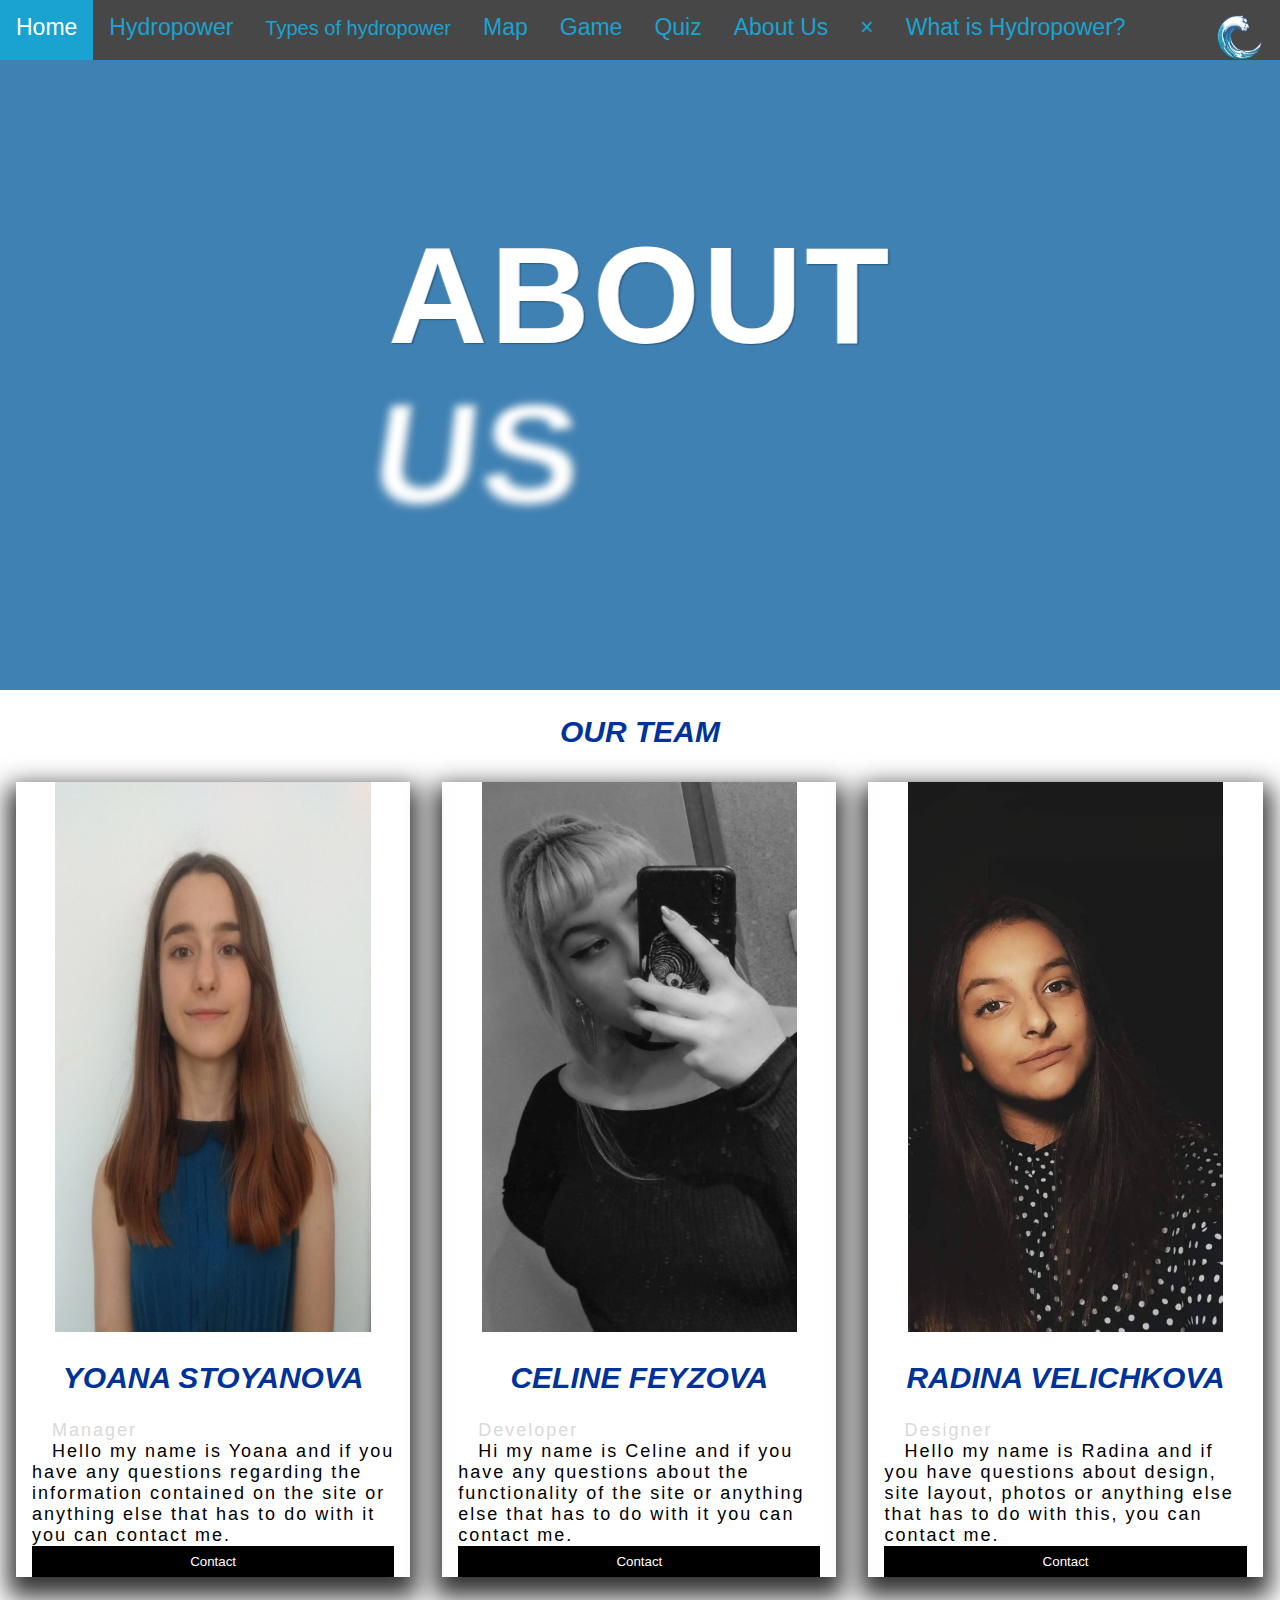
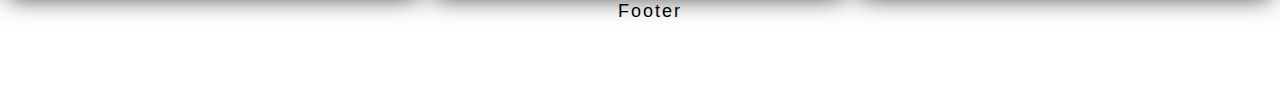
<file: about-us.html>
<!DOCTYPE html>
<html>
<head>
    <link href="css/style.css" rel="stylesheet" type="text/css" />
    <meta name="viewport" content="width=device-width, initial-scale=1">
</head>
<body>
    <div class="main">
        <script>
            function SENT() {
                document.getElementById("demo").innerHTML = "SENT";
            }
        </script>
        <script>
            function SENT2() {
                document.getElementById("demo2").innerHTML = "SENT";
            }
        </script>
        <script>
            function SENT3() {
                document.getElementById("demo3").innerHTML = "SENT";
            }
        </script>
        <div class="topnav">
            <a class="active menu" href="index.html"> Home</a>
            <a href="hydropower.html"> Hydropower</a>
            <a href="types-of-hydropower.html"><span class="menu" onclick="openNav()"> Types of hydropower</span></a>
            <a href="map.html" class="menu">Map</a>
            <a href="game.html" class="menu">Game</a>
            <a href="quiz.html" class="menu">Quiz</a>
            <a href="About-us.html" class="menu">About Us</a>
            <img src="images/logo.png" class="logo" alt="HPS">
            <div id="myNav" class="overlay">
                <a href="javascript:void(0)" class="closebtn" onclick="closeNav()">&times;</a>
                <div class="overlay-content">
                    <a href="#">What is Hydropower?</a>
                    <a href="#">Hydroelectric dam</a>
                    <a href="#">Wave power</a>
                    <a href="#">Tidal power</a>
                </div>
            </div>

        </div>
        <div class="waves">
            <h1 aria-label="About us"></h1>
        </div>
        <h2>Our Team</h2>
        <div class="column">
            <div class="card">
                <center>  <img src="images/yoana.jpg" alt="Yoana" style="width:80%; height:550px"></center>
                <div class="container">
                    <h2>Yoana Stoyanova</h2>
                    <p class="title">Manager</p>
                    <p>Hello my name is Yoana and if you have any questions regarding the information contained on the site or anything else that has to do with it you can contact me.</p>

                    <div class="boxcontact" id="demo" style="display:none">
                        <form action="/action_page.php">
                            <label for="fname">Full Name</label>
                            <input type="text" id="fname" name="firstname" placeholder="Your name..">
                            <label for="subject">Subject</label>
                            <textarea id="subject" name="subject" placeholder="Write something.." style="height:200px"></textarea>
                        </form><button class="button2" onclick="SENT()">Submit</button>
                    </div>
                    <button class="button" type="button" onclick="document.getElementById('demo').style.display='block'">Contact</button>
                </div>
            </div>
        </div>
        <div class="column">
            <div class="card">
                <center>  <img src="images/celine.png" alt="Celine" style="width:80%; height:550px"></center>
                <div class="container">
                    <h2>Celine Feyzova</h2>
                    <p class="title">Developer</p>
                    <p>Hi my name is Celine and if you have any questions about the functionality of the site or anything else that has to do with it you can contact me.</p>

                    <div class="boxcontact" id="demo2" style="display:none">
                        <form action="/action_page.php">
                            <label for="fname">Full Name</label>
                            <input type="text" id="fname" name="firstname" placeholder="Your name..">
                            <label for="subject">Subject</label>
                            <textarea id="subject" name="subject" placeholder="Write something.." style="height:200px"></textarea>
                        </form><button class="button2" onclick="SENT2()">Submit</button>
                    </div>
                    <button class="button" type="button" onclick="document.getElementById('demo2').style.display='block'">Contact</button>
                </div>
            </div>
        </div>
        <div class="column">
            <div class="card">
                <center>  <img src="images/radina.png" alt="Radina" style="width:80%; height:550px"></center>
                <div class="container">
                    <h2>Radina Velichkova</h2>
                    <p class="title">Designer</p>
                    <p>Hello my name is Radina and if you have questions about design, site layout, photos or anything else that has to do with this, you can contact me.</p>
                    <div class="boxcontact" id="demo3" style="display:none">
                        <form action="/action_page.php">
                            <label for="fname">Full Name</label>
                            <input type="text" id="fname" name="firstname" placeholder="Your name..">
                            <label for="subject">Subject</label>
                            <textarea id="subject" name="subject" placeholder="Write something.." style="height:200px"></textarea>
                        </form><button class="button2" onclick="SENT3()">Submit</button>
                    </div>
                    <button class="button" type="button" onclick="document.getElementById('demo3').style.display='block'">Contact</button>
                </div>
            </div>
        </div>
    </div>


    <div class="footer">
        <p>Footer</p>
    </div>
</body>
</html>
</file>
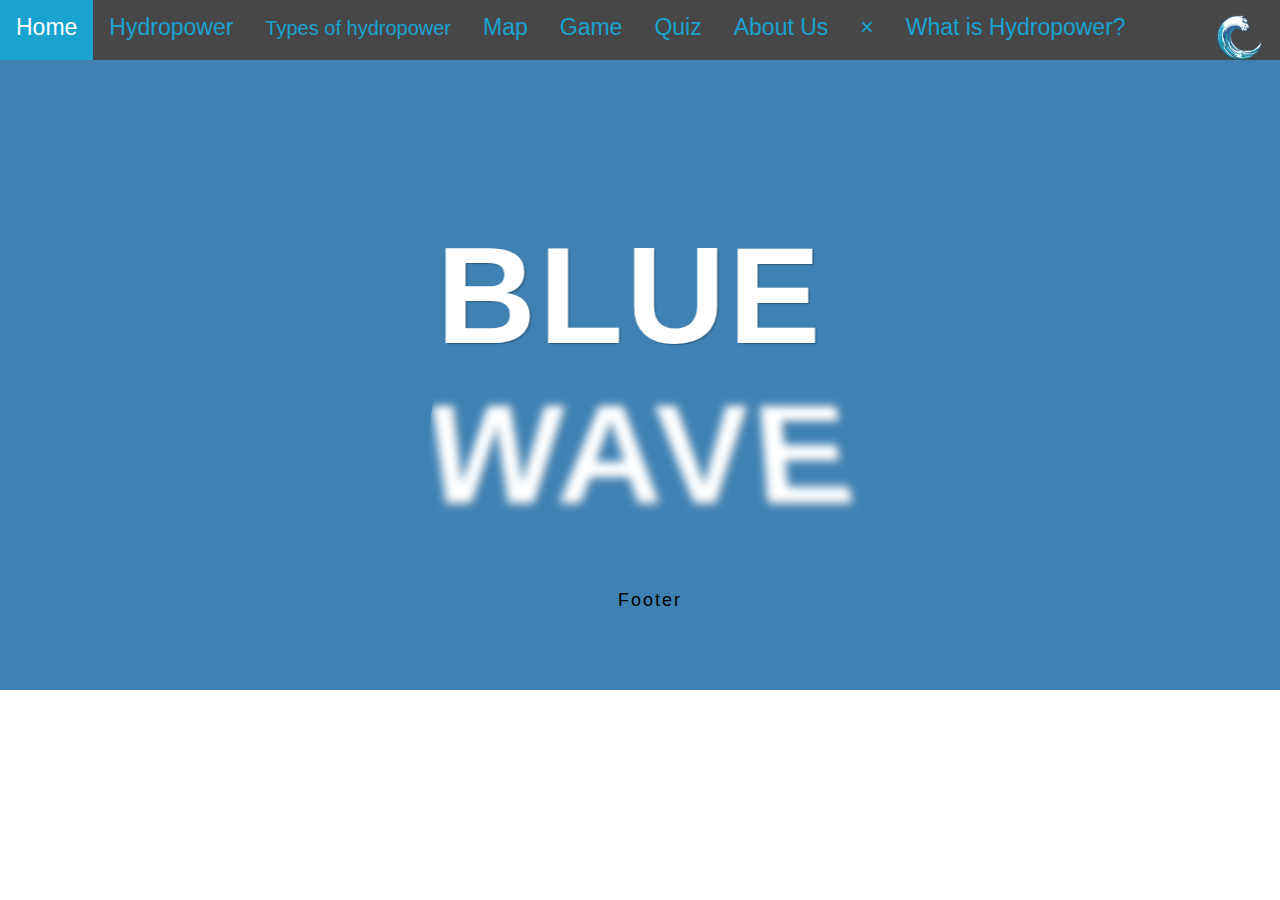
<file: game.html>
<!DOCTYPE html>
<html>
<head>
    <meta name="viewport" content="width=device-width, initial-scale=1">
    <link href="css/style.css" rel="stylesheet" type="text/css" />
</head>
<body>


    <div class="topnav">
        <a class="active menu" href="index.html"> Home</a>
        <a href="hydropower.html"> Hydropower</a>
        <a href="types-of-hydropower.html"><span class="menu" onclick="openNav()"> Types of hydropower</span></a>
        <a href="map.html" class="menu">Map</a>
        <a href="game.html" class="menu">Game</a>
        <a href="quiz.html" class="menu">Quiz</a>
        <a href="About-us.html" class="menu">About Us</a>
        <img src="images/logo.png" class="logo" alt="HPS">

        <div id="myNav" class="overlay">
            <a href="javascript:void(0)" class="closebtn" onclick="closeNav()">&times;</a>
            <div class="overlay-content">
                <a href="#">What is Hydropower?</a>
                <a href="#">Hydroelectric dam</a>
                <a href="#">Wave power</a>
                <a href="#">Tidal power</a>
            </div>
        </div>

        <script>
            function openNav() {
                document.getElementById("myNav").style.width = "100%";
            }

            function closeNav() {
                document.getElementById("myNav").style.width = "0%";
            }
        </script>
    </div>
    <div class="waves">
        <h1 aria-label="Blue wave "></h1>
    </div>
    <div>


    </div>


    <div class="footer">
        <p>Footer</p>
    </div>

</body>
</html>
</file>
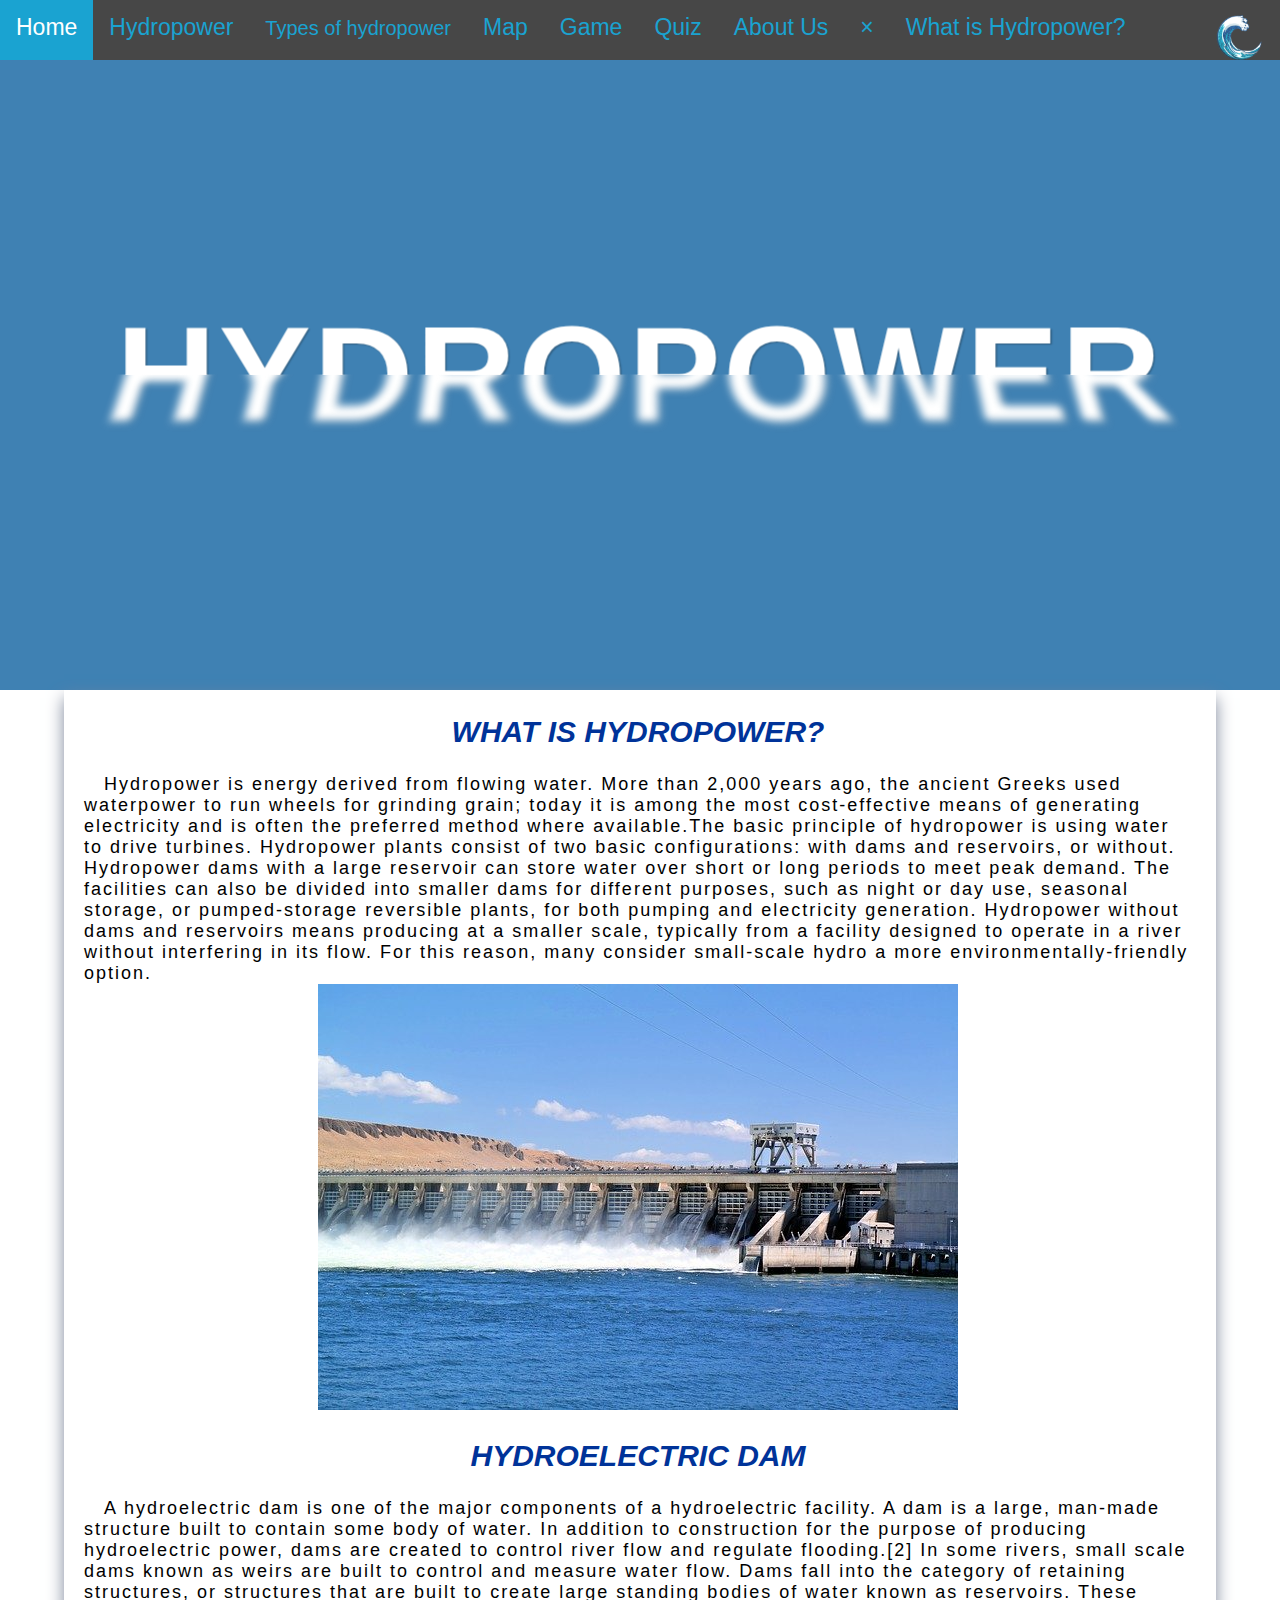
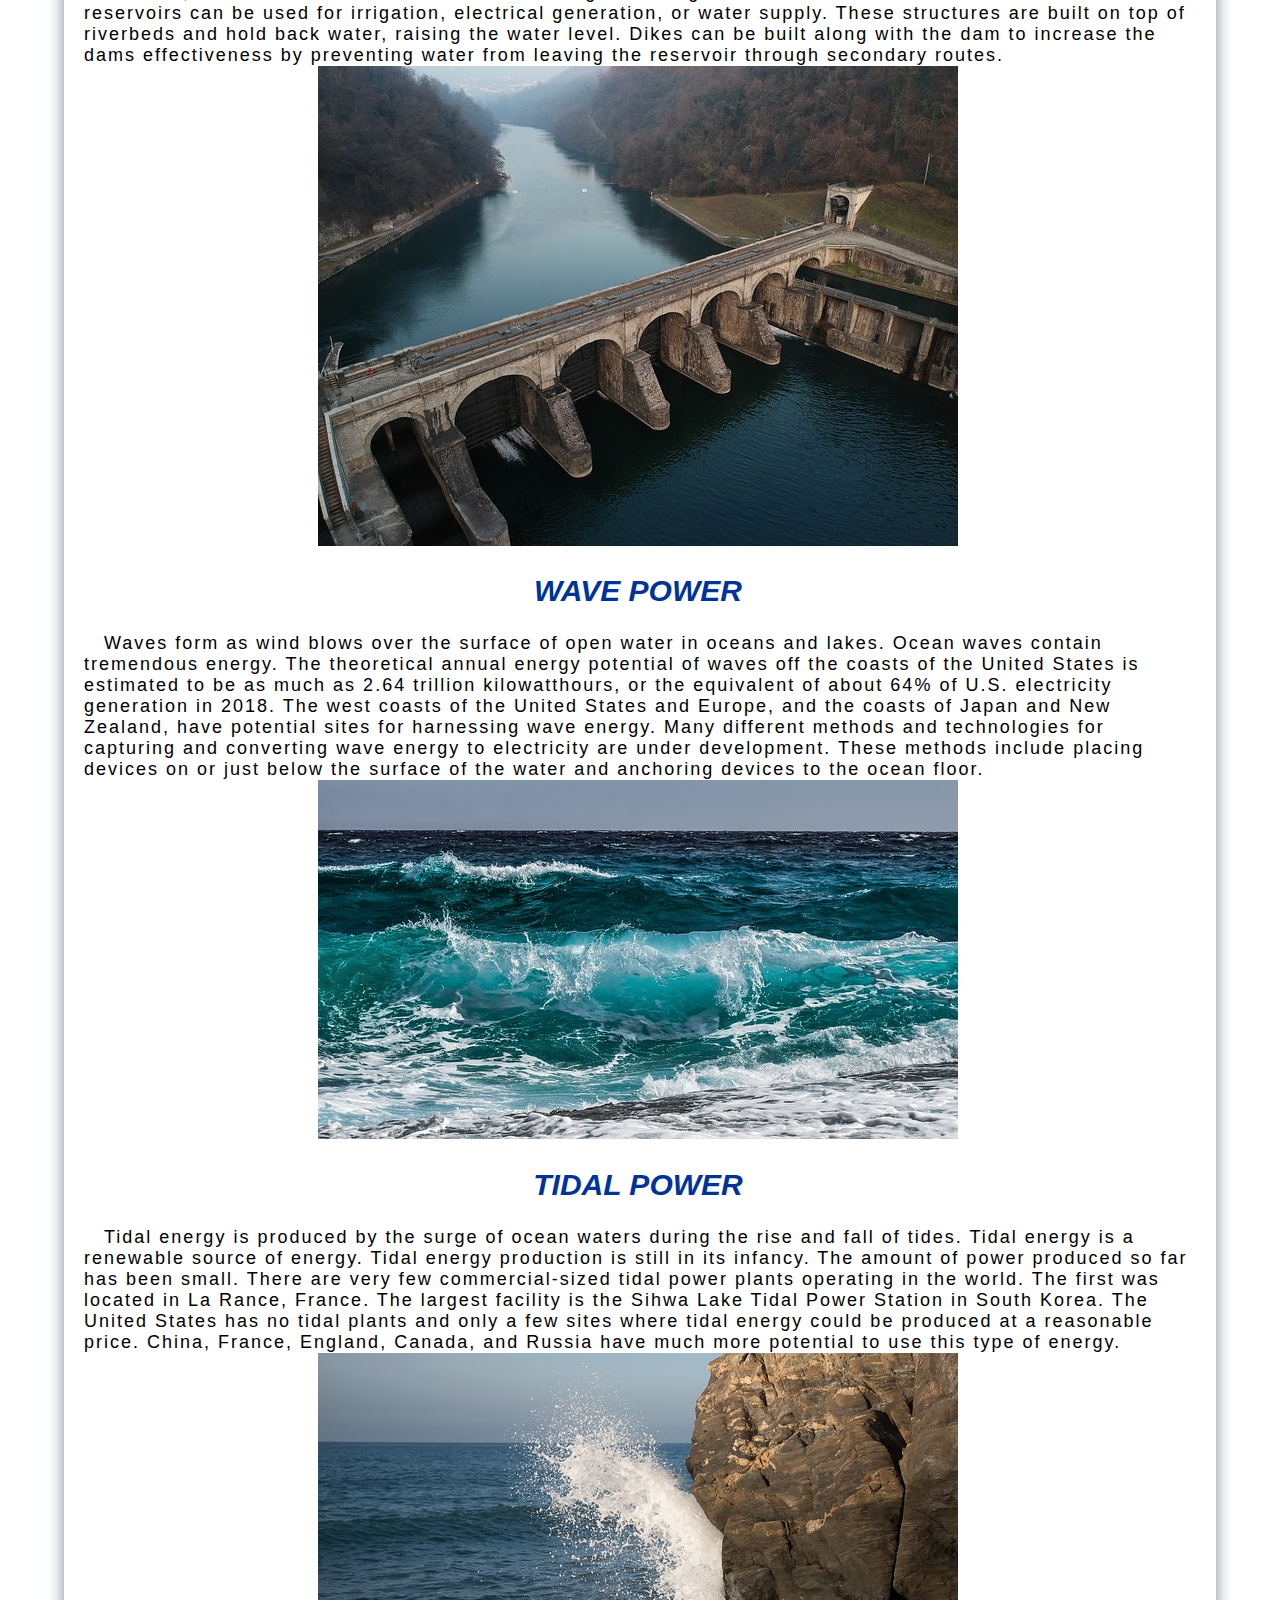
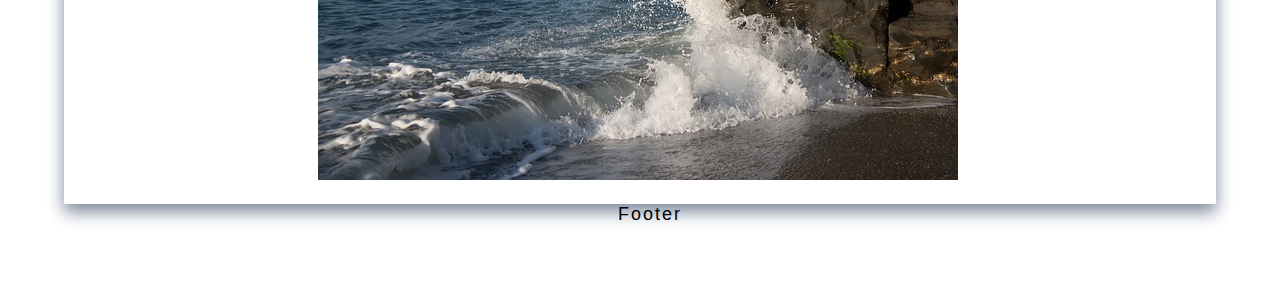
<file: hydropower.html>
<!DOCTYPE html>
<html>
<head>
    <meta name="viewport" content="width=device-width, initial-scale=1">
    <link href="css/style.css" rel="stylesheet" type="text/css" />
</head>
<body>
    <div class="main">
        <div class="topnav">
            <a class="active menu" href="index.html"> Home</a>
            <a href="hydropower.html"> Hydropower</a>
            <a href="types-of-hydropower.html"><span class="menu" onclick="openNav()"> Types of hydropower</span></a>
            <a href="map.html" class="menu">Map</a>
            <a href="game.html" class="menu">Game</a>
            <a href="quiz.html" class="menu">Quiz</a>
            <a href="About-us.html" class="menu">About Us</a>
            <img src="images/logo.png" class="logo" alt="HPS">
            <div id="myNav" class="overlay">
                <a href="javascript:void(0)" class="closebtn" onclick="closeNav()">&times;</a>
                <div class="overlay-content">
                    <a href="#">What is Hydropower?</a>
                    <a href="#">Hydroelectric dam</a>
                    <a href="#">Wave power</a>
                    <a href="#">Tidal power</a>
                </div>
            </div>
            <script>
                function openNav() {
                    document.getElementById("myNav").style.width = "100%";
                }

                function closeNav() {
                    document.getElementById("myNav").style.width = "0%";
                }
            </script>
        </div>
        <div class="waves">
            <h1 aria-label="Hydropower "></h1>
        </div>
        <div id="site_content">
            <div class="sidebar">
            </div>
            <div class="content">
                <h2>What is hydropower?</h2>
                <p>Hydropower is energy derived from flowing water. More than 2,000 years ago, the ancient Greeks used waterpower to run wheels for grinding grain; today it is among the most cost-effective means of generating electricity and is often the preferred method where available.The basic principle of hydropower is using water to drive turbines. Hydropower plants consist of two basic configurations: with dams and reservoirs, or without. Hydropower dams with a large reservoir can store water over short or long periods to meet peak demand. The facilities can also be divided into smaller dams for different purposes, such as night or day use, seasonal storage, or pumped-storage reversible plants, for both pumping and electricity generation. Hydropower without dams and reservoirs means producing at a smaller scale, typically from a facility designed to operate in a river without interfering in its flow. For this reason, many consider small-scale hydro a more environmentally-friendly option.</p>
                <center><img src="images/dam-929406_640.jpg" /></center>
                <h2>Hydroelectric dam</h2>
                <p>
                    A hydroelectric dam is one of the major components of a hydroelectric facility. A dam is a large, man-made structure built to contain some body of water. In addition to construction for the purpose of producing hydroelectric power, dams are created to control river flow and regulate flooding.[2] In some rivers, small scale dams known as weirs are built to control and measure water flow.

                    Dams fall into the category of retaining structures, or structures that are built to create large standing bodies of water known as reservoirs. These reservoirs can be used for irrigation, electrical generation, or water supply. These structures are built on top of riverbeds and hold back water, raising the water level. Dikes can be built along with the dam to increase the dams effectiveness by preventing water from leaving the reservoir through secondary routes.
                </p>
                <center><img src="images/dam-4029032_640.jpg" /></center>
                <h2>Wave power</h2>
                <p>Waves form as wind blows over the surface of open water in oceans and lakes. Ocean waves contain tremendous energy. The theoretical annual energy potential of waves off the coasts of the United States is estimated to be as much as 2.64 trillion kilowatthours, or the equivalent of about 64% of U.S. electricity generation in 2018. The west coasts of the United States and Europe, and the coasts of Japan and New Zealand, have potential sites for harnessing wave energy. Many different methods and technologies for capturing and converting wave energy to electricity are under development. These methods include placing devices on or just below the surface of the water and anchoring devices to the ocean floor.</p>
                <center><img src="images/wave-3473335_640.jpg" /></center>
                <h2>Tidal power</h2>
                <p>Tidal energy is produced by the surge of ocean waters during the rise and fall of tides. Tidal energy is a renewable source of energy. Tidal energy production is still in its infancy. The amount of power produced so far has been small. There are very few commercial-sized tidal power plants operating in the world. The first was located in La Rance, France. The largest facility is the Sihwa Lake Tidal Power Station in South Korea. The United States has no tidal plants and only a few sites where tidal energy could be produced at a reasonable price. China, France, England, Canada, and Russia have much more potential to use this type of energy.</p>
                <center><img src="images/sea-1759637_640.jpg" /></center>
            </div>
        </div>
    </div>
    <div class="footer">
        <p>Footer</p>
    </div>
</body>
</html>
</file>
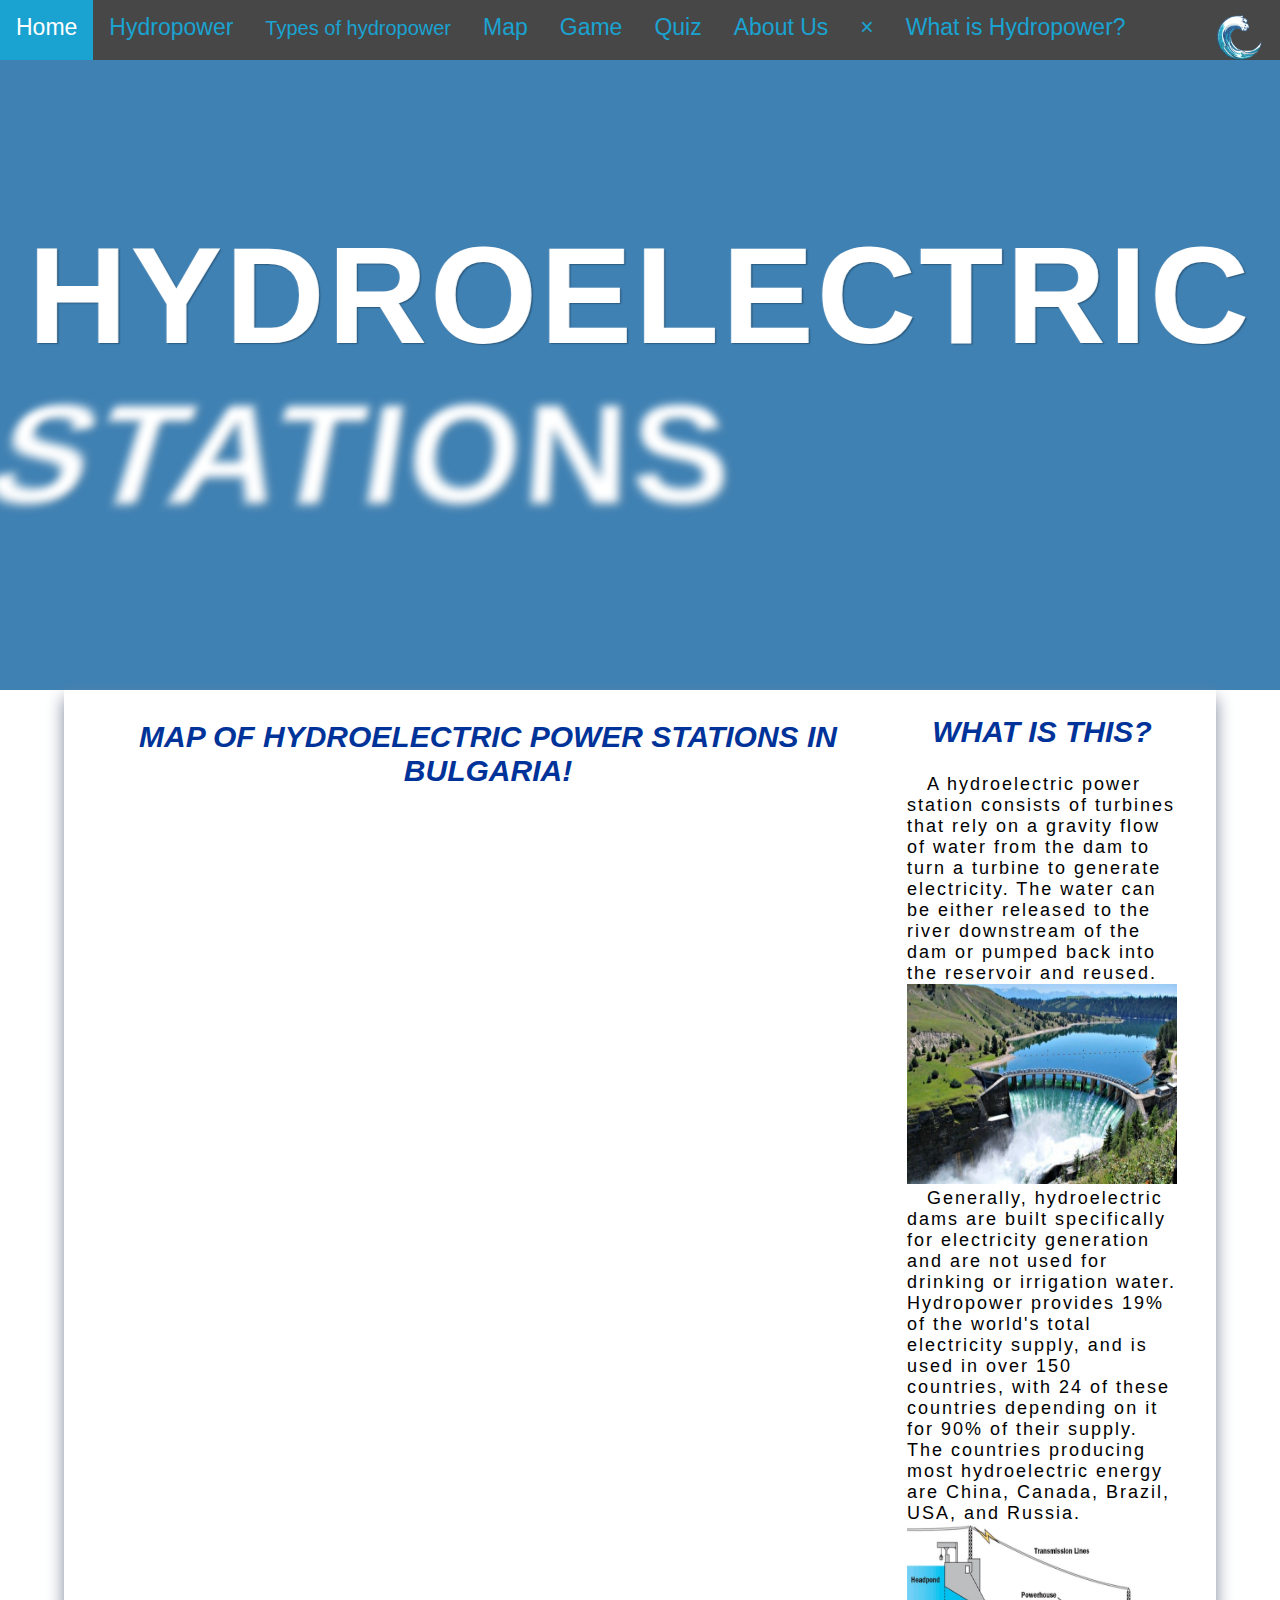
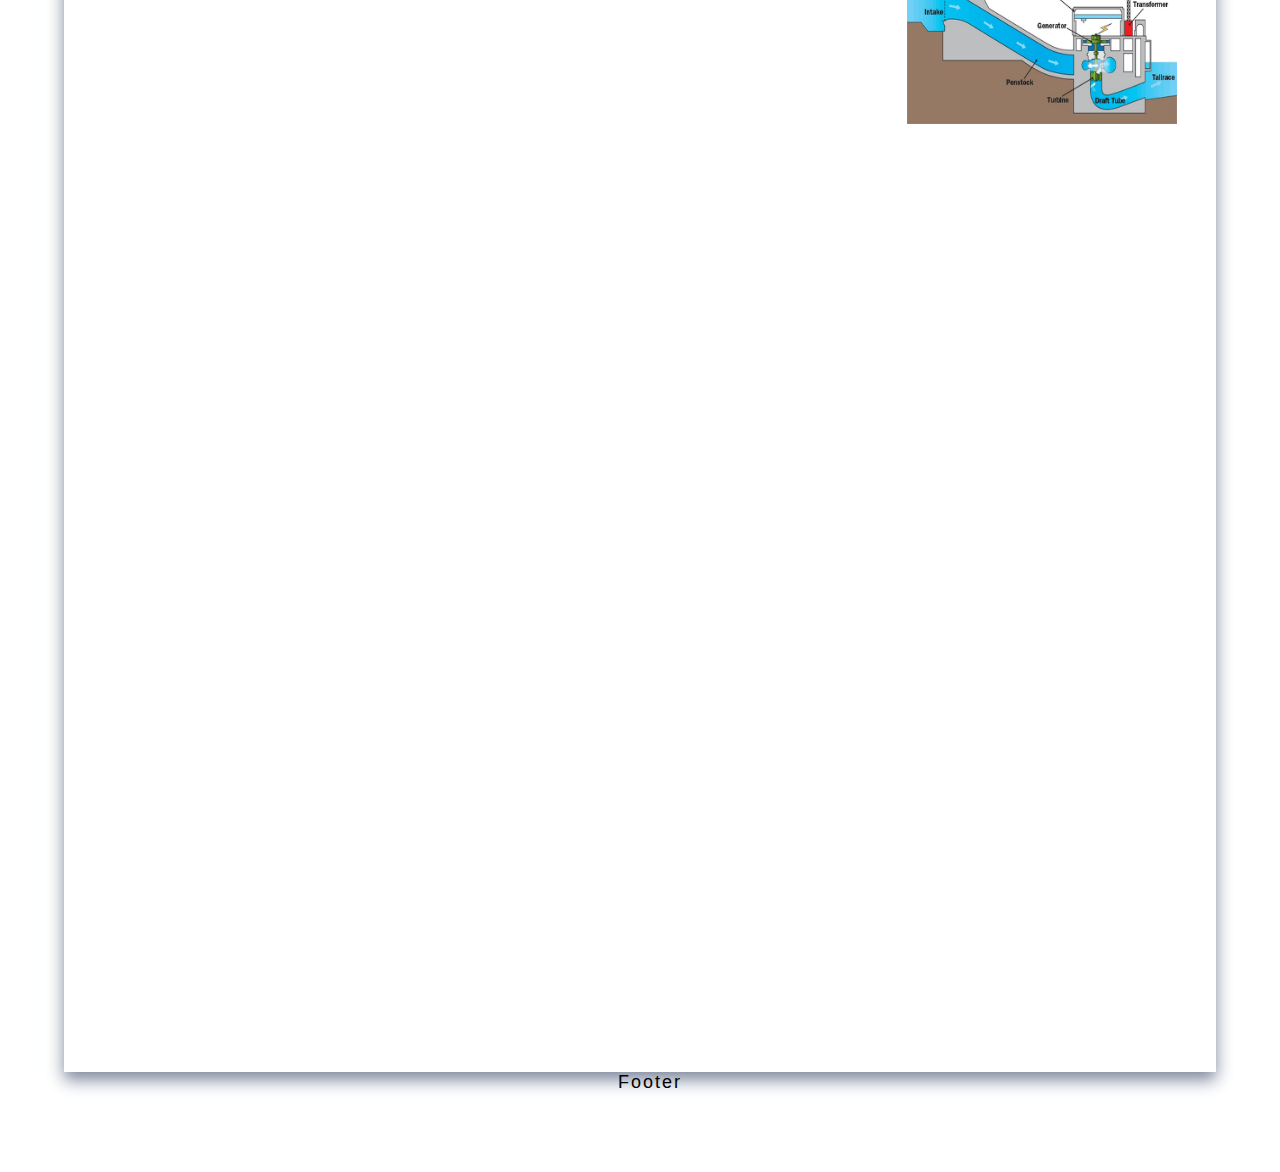
<file: map.html>
<!DOCTYPE html>
<html>
<head>
    <meta name="viewport" content="width=device-width, initial-scale=1">
    <link href="css/style.css" rel="stylesheet" type="text/css" />
</head>
<body>
    <div class="main">
        <div class="topnav">
            <a class="active menu" href="index.html"> Home</a>
            <a href="hydropower.html"> Hydropower</a>
            <a href="types-of-hydropower.html"><span class="menu" onclick="openNav()"> Types of hydropower</span></a>
            <a href="map.html" class="menu">Map</a>
            <a href="game.html" class="menu">Game</a>
            <a href="quiz.html" class="menu">Quiz</a>
            <a href="About-us.html" class="menu">About Us</a>
            <img src="images/logo.png" class="logo" alt="HPS">
            <div id="myNav" class="overlay">
                <a href="javascript:void(0)" class="closebtn" onclick="closeNav()">&times;</a>
                <div class="overlay-content">
                    <a href="#">What is Hydropower?</a>
                    <a href="#">Hydroelectric dam</a>
                    <a href="#">Wave power</a>
                    <a href="#">Tidal power</a>
                </div>
            </div>
            <script>
                function openNav() {
                    document.getElementById("myNav").style.width = "100%";
                }

                function closeNav() {
                    document.getElementById("myNav").style.width = "0%";
                }
            </script>
        </div>
        <div class="waves">
            <h1 aria-label="Hydroelectric stations"></h1>
        </div>
        <div id="site_content">
            <div class="sidebar">
                <h2>What is this?</h2>
                <p>
                    A hydroelectric power station consists of turbines that rely on a gravity flow of water from the dam to turn a turbine to generate electricity. The water can be either released to the river downstream of the dam or pumped back into the reservoir and reused.
                </p>
                <a href="https://www.sciencedirect.com/topics/earth-and-planetary-sciences/hydroelectric-power-stations">
                    <img src="images/heps.png" class="imageblue-economy" alt="HPS">
                </a>
                <p>
                    Generally, hydroelectric dams are built specifically for electricity generation and are not used for drinking or irrigation water. Hydropower provides 19% of the world's total electricity supply, and is used in over 150 countries, with 24 of these countries depending on it for 90% of their supply. The countries producing most hydroelectric energy are China, Canada, Brazil, USA, and Russia.
                </p>
                <a href="https://www.sciencedirect.com/topics/earth-and-planetary-sciences/hydroelectric-power-stations">
                    <img src="images/HPSplan.png" class="imageblue-economy" alt="HPS">
                </a>
            </div>
            <div class="content">
                <div style=" margin-top:30px;">
                    <h2>Map of hydroelectric power stations in Bulgaria!</h2>
                </div>
                <iframe class="map" src="https://www.google.com/maps/d/u/0/embed?mid=1p9BSIkNbThfz0xEnBGnwERJu6BxR8H2o"></iframe>
            </div>
        </div>
    </div>
    <div class="footer"> <p>Footer</p> </div>
</body>
</html>
</file>
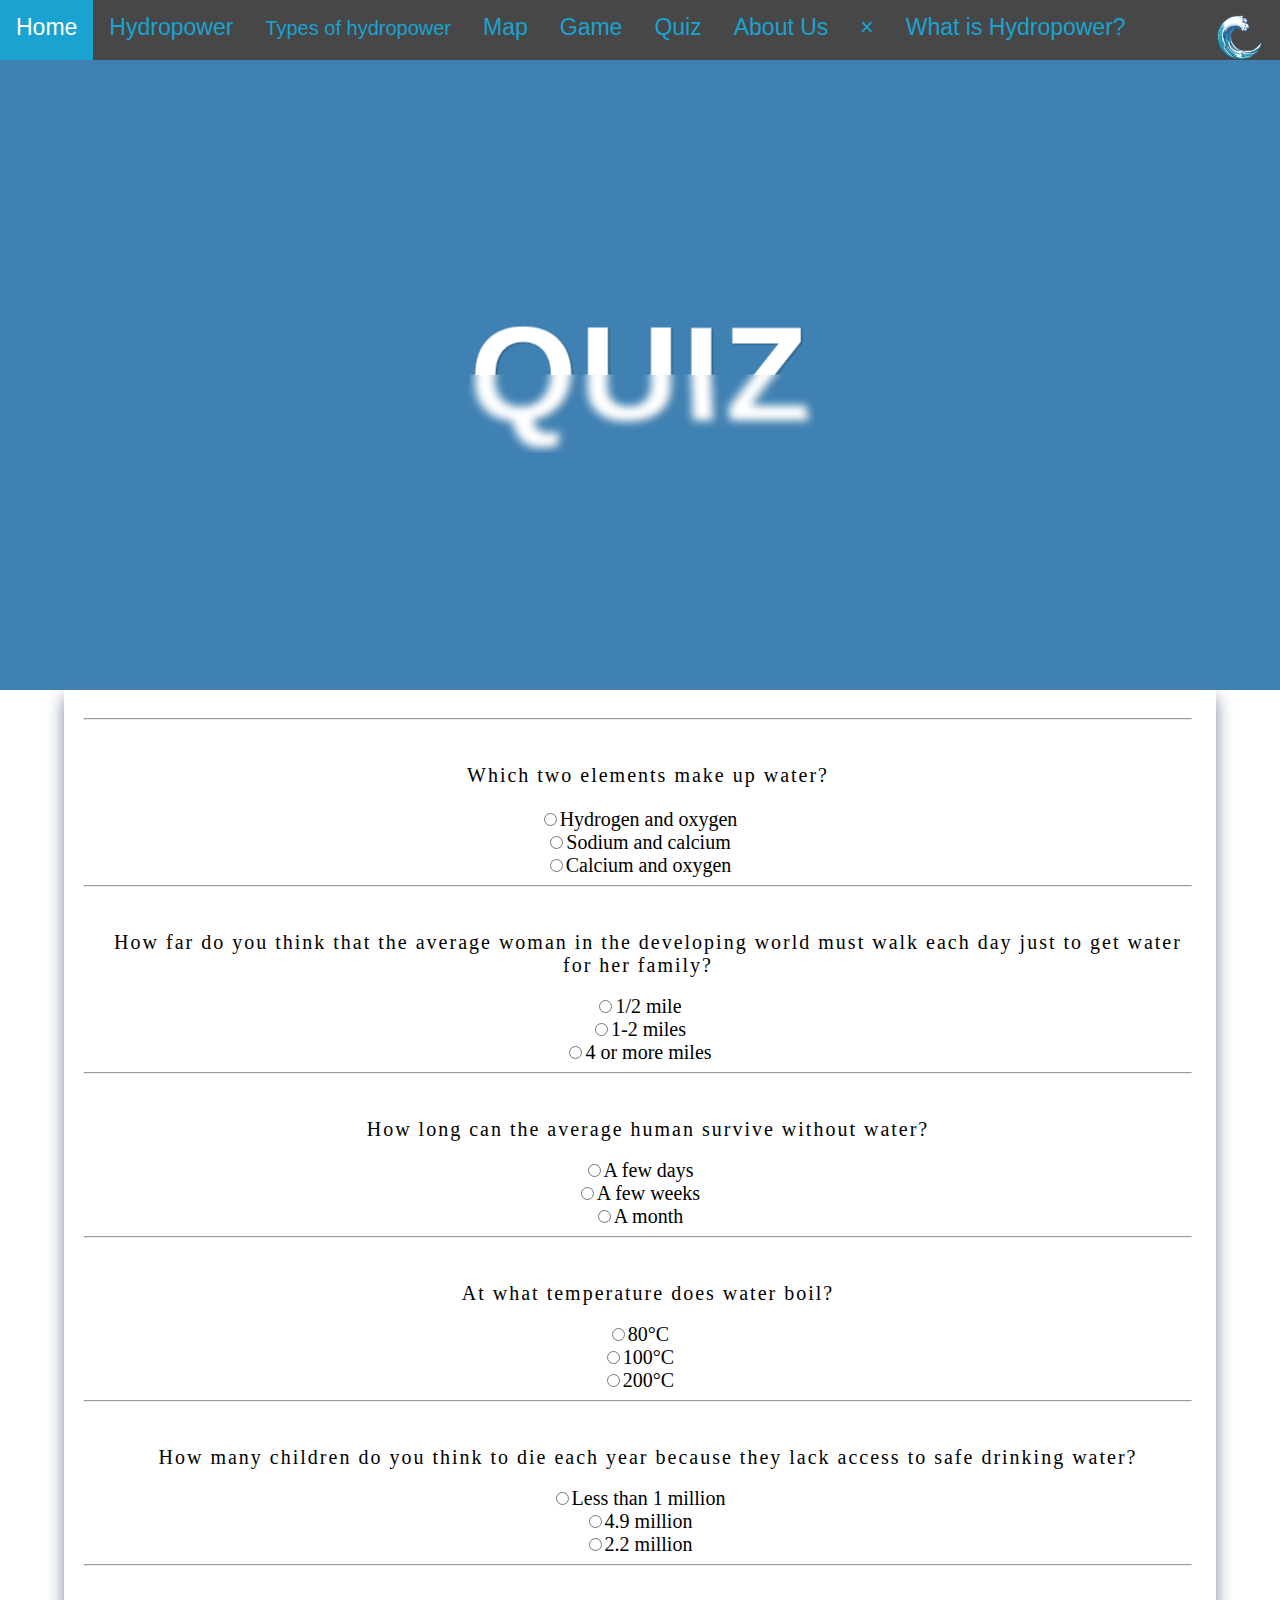
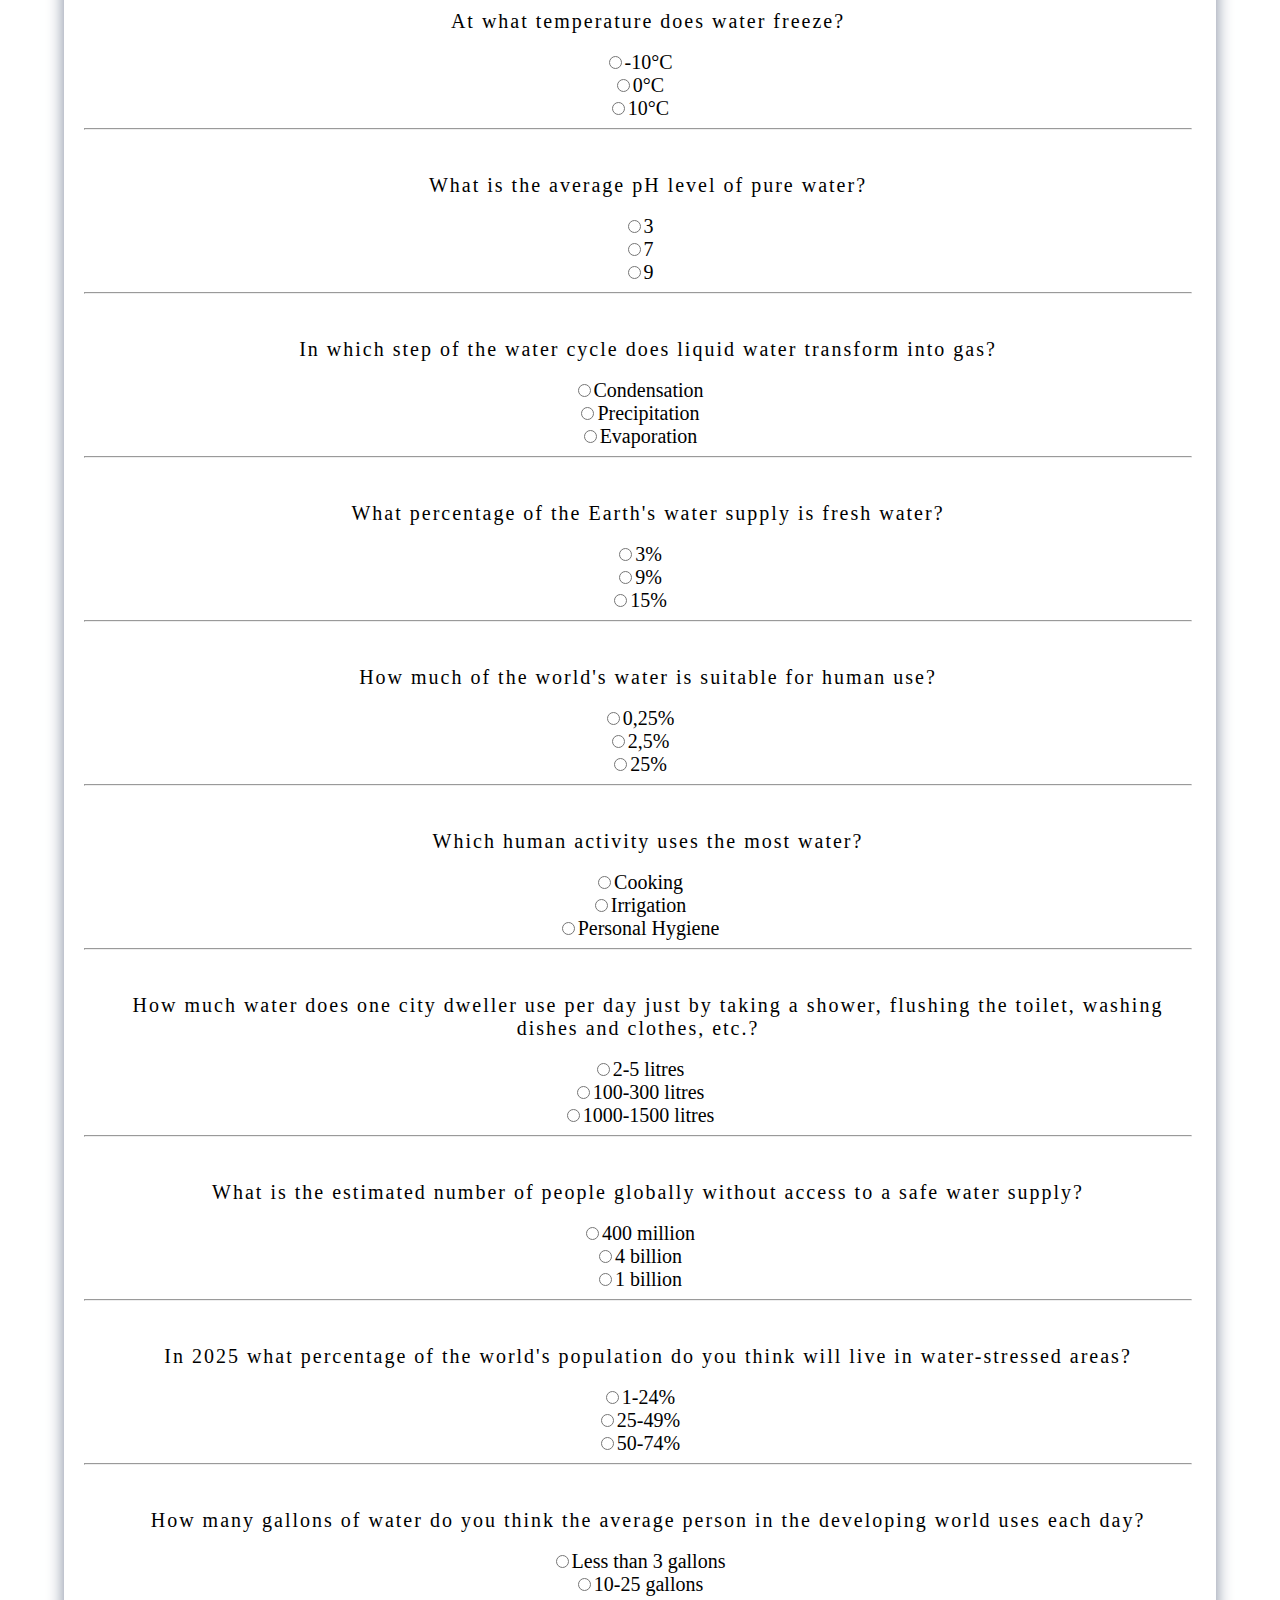
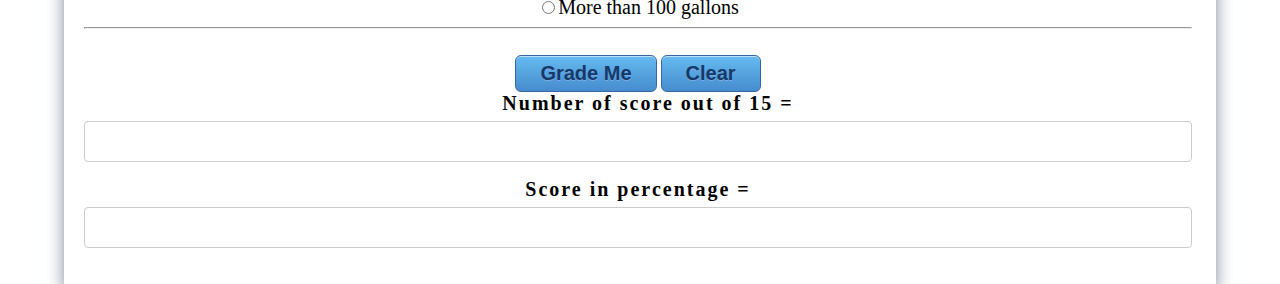
<file: quiz.html>
<!DOCTYPE html>
<html>
<head>
    <meta name="viewport" content="width=device-width, initial-scale=1">
    <link href="css/style.css" rel="stylesheet" type="text/css" />
</head>
<body>

    <div class="topnav">
        <a class="active menu" href="index.html"> Home</a>
        <a href="hydropower.html"> Hydropower</a>
        <a href="types-of-hydropower.html"><span class="menu" onclick="openNav()"> Types of hydropower</span></a>
        <a href="map.html" class="menu">Map</a>
        <a href="game.html" class="menu">Game</a>
        <a href="quiz.html" class="menu">Quiz</a>
        <a href="About-us.html" class="menu">About Us</a>
        <img src="images/logo.png" class="logo" alt="HPS">
        <div id="myNav" class="overlay">
            <a href="javascript:void(0)" class="closebtn" onclick="closeNav()">&times;</a>
            <div class="overlay-content">
                <a href="#">What is Hydropower?</a>
                <a href="#">Hydroelectric dam</a>
                <a href="#">Wave power</a>
                <a href="#">Tidal power</a>
            </div>
        </div>
        <script>
            function openNav() {
                document.getElementById("myNav").style.width = "100%";
            }

            function closeNav() {
                document.getElementById("myNav").style.width = "0%";
            }
        </script>
    </div>
    <div class="waves">
        <h1 aria-label="Quiz"></h1>
    </div>
    <div id="site_content">

        <div class="content">
            <center>
                <p class="quiz">
                    <form name="quiz">
                <p>
                    <hr>
                    <b class="box">
                        Question 1.
                    </b>
                    <br>
                    <br>
                <p class="font">Which two elements make up water?<p>
                    <br>
                    <blockquote class="font">
                        <input type="radio" name="q1" value="Hydrogen and oxygen">Hydrogen and oxygen<br>
                        <input type="radio" name="q1" value="Sodium and calcium">Sodium and calcium<br>
                        <input type="radio" name="q1" value="Calcium and oxygen">Calcium and oxygen<br>
                    </blockquote>
                <p>
                    <hr>
                    <b class="box">
                        Question 2.
                    </b>
                    <br>
                    <br>
                <p class="font">How far do you think that the average woman in the developing world must walk each day just to get water for her family?</p> <br>
                <blockquote class="font">
                    <input type="radio" name="q2" value="1/2 mile">1/2 mile<br>
                    <input type="radio" name="q2" value="1-2 miles">1-2 miles<br>
                    <input type="radio" name="q2" value="4 or more miles">4 or more miles<br>
                </blockquote>
                <p>
                    <hr>
                    <b class="box">
                        Question 3.
                    </b>
                    <br>
                    <br>
                <p class="font">How long can the average human survive without water?</p><br>
                <blockquote class="font">
                    <input type="radio" name="q3" value="A few days">A few days<br>
                    <input type="radio" name="q3" value="A few weeks">A few weeks<br>
                    <input type="radio" name="q3" value="A month">A month<br>
                </blockquote>
                <p>
                    <hr>
                    <b class="box">
                        Question 4.
                    </b>
                    <br>
                    <br>
                <p class="font">At what temperature does water boil?</p><br>
                <blockquote class="font">
                    <input type="radio" name="q4" value="80">80°C<br>
                    <input type="radio" name="q4" value="100">100°C<br>
                    <input type="radio" name="q4" value="200">200°C<br>
                </blockquote>
                <p>
                    <hr>
                    <b class="box">
                        Question 5.
                    </b>
                    <br>
                    <br>
                <p class="font">How many children do you think to die each year because they lack access to safe drinking water?</p><br>
                <blockquote class="font">
                    <input type="radio" name="q5" value="Less than 1 million">Less than 1 million<br>
                    <input type="radio" name="q5" value="4.9 million">4.9 million<br>
                    <input type="radio" name="q5" value="2.2 million">2.2 million<br>
                </blockquote>
                <p>
                    <hr>
                    <b class="box">
                        Question 6.
                    </b>
                    <br>
                    <br>
                <p class="font">At what temperature does water freeze?</p><br>
                <blockquote class="font">
                    <input type="radio" name="q6" value="-10">-10°C<br>
                    <input type="radio" name="q6" value="0">0°C<br>
                    <input type="radio" name="q6" value="10">10°C<br>
                </blockquote>
                <p>
                    <hr>
                    <b class="box">
                        Question 7.
                    </b>
                    <br>
                    <br>
                <p class="font">What is the average pH level of pure water?</p><br>
                <blockquote class="font">
                    <input type="radio" name="q7" value="3">3<br>
                    <input type="radio" name="q7" value="7">7<br>
                    <input type="radio" name="q7" value="9">9<br>
                </blockquote>
                <p>
                    <hr>
                    <b class="box">
                        Question 8.
                    </b>
                    <br>
                    <br>
                <p class="font">In which step of the water cycle does liquid water transform into gas?</p><br>
                <blockquote class="font">
                    <input type="radio" name="q8" value="Condensation">Condensation<br>
                    <input type="radio" name="q8" value="Precipitation">Precipitation<br>
                    <input type="radio" name="q8" value="Evaporation">Evaporation<br>
                </blockquote>
                <p>
                    <hr>
                    <b class="box">
                        Question 9.
                    </b>
                    <br>
                    <br>
                <p class="font">What percentage of the Earth's water supply is fresh water?</p><br>
                <blockquote class="font">
                    <input type="radio" name="q9" value="3">3%<br>
                    <input type="radio" name="q9" value="9">9%<br>
                    <input type="radio" name="q9" value="15">15%<br>
                </blockquote>
                <p>
                    <hr>
                    <b class="box">
                        Question 10.
                    </b>
                    <br>
                    <br>
                <p class="font">How much of the world's water is suitable for human use?</p><br>
                <blockquote class="font">
                    <input type="radio" name="q10" value="0,25">0,25%<br>
                    <input type="radio" name="q10" value="2,5">2,5%<br>
                    <input type="radio" name="q10" value="25">25%<br>
                </blockquote>
                <p>
                    <hr>
                    <b class="box">
                        Question 11.
                    </b>
                    <br>
                    <br>
                <p class="font">Which human activity uses the most water?</p><br>
                <blockquote class="font">
                    <input type="radio" name="q11" value="Cooking">Cooking<br>
                    <input type="radio" name="q11" value="Irrigation">Irrigation<br>
                    <input type="radio" name="q11" value="Personal Hygiene">Personal Hygiene<br>
                </blockquote>
                <p>
                    <hr>
                    <b class="box">
                        Question 12.
                    </b>
                    <br>
                    <br>
                <p class="font">How much water does one city dweller use per day just by taking a shower, flushing the toilet, washing dishes and clothes, etc.? </p><br>
                <blockquote class="font">
                    <input type="radio" name="q12" value="2-5 litres">2-5 litres<br>
                    <input type="radio" name="q12" value="100-300 litres">100-300 litres<br>
                    <input type="radio" name="q12" value="1000-1500 litres">1000-1500 litres<br>
                </blockquote>
                <p>
                    <hr>
                    <b class="box">
                        Question 13.
                    </b>
                    <br>
                    <br>
                <p class="font">What is the estimated number of people globally without access to a safe water supply?</p><br>
                <blockquote class="font">
                    <input type="radio" name="q13" value="400">400 million<br>
                    <input type="radio" name="q13" value="4">4 billion<br>
                    <input type="radio" name="q13" value="1">1 billion<br>
                </blockquote>
                <p>
                    <hr>
                    <b class="box">
                        Question 14.
                    </b>
                    <br>
                    <br>
                <p class="font">In 2025 what percentage of the world's population do you think will live in water-stressed areas?</p><br>
                <blockquote class="font">
                    <input type="radio" name="q14" value="1-24">1-24%<br>
                    <input type="radio" name="q14" value="25-49">25-49%<br>
                    <input type="radio" name="q14" value="50-74">50-74%<br>
                </blockquote>
                <p>
                    <hr>
                    <b class="box">
                        Question 15.
                    </b>
                    <br>
                    <br>
                <p class="font">How many gallons of water do you think the average person in the developing world uses each day?</p><br>
                <blockquote class="font">
                    <input type="radio" name="q15" value="Less than 3 gallons">Less than 3 gallons<br>
                    <input type="radio" name="q15" value="10-25 gallons">10-25 gallons<br>
                    <input type="radio" name="q15" value="More than 100 gallons">More than 100 gallons<br>
                </blockquote>
                <hr>
                <p><b>
            </center>
            <center>
                <div>
                    <br>
                    <input class="bouncy" type="button" value="Grade Me" onClick="getScore(this.form);">
                    <input class="bouncy" style="animation-delay:0.07s" type="reset" value="Clear">
                    <p class="font">
                        Number of score out of 15 = <input type=text size 15 name="mark">
                        Score in percentage = <input type=text size=15 name="percentage"><br>
                        </form>

                    <p>
                        <form method="post" name="Form" onsubmit="" action=""></form>
                    </p>
                </div>
            </center>
        </div>
    </div>
</body>
<script>

    var numQues = 15;

    var numChoi = 3;

    var answers = new Array(15);

    answers[0] = "Hydrogen and oxygen";

    answers[1] = "4 or more miles";

    answers[2] = "A few days";

    answers[3] = "100";

    answers[4] = "2.2 million";

    answers[5] = "0";

    answers[6] = "7";

    answers[7] = "Evaporation";

    answers[8] = "3";

    answers[9] = "0,25";

    answers[10] = "Irrigation";

    answers[11] = "100-300 litres";

    answers[12] = "1";

    answers[13] = "50-74";

    answers[14] = "More than 100 gallons";

    function getScore(form) {

        var score = 0;

        var currElt;

        var currSelection;

        for (i = 0; i < numQues; i++) {

            currElt = i * numChoi;

            answered = false;

            for (j = 0; j < numChoi; j++) {

                currSelection = form.elements[currElt + j];

                if (currSelection.checked) {

                    answered = true;

                    if (currSelection.value == answers[i]) {

                        score++;

                        break;

                    }

                }

            }

            if (answered === false) { alert("Do answer all the questions, Please"); return false; }

        }

        var scoreper = Math.round(score / numQues * 100);

        form.percentage.value = scoreper + "%";

        form.mark.value = score;

    }

</script>
</html>
</file>
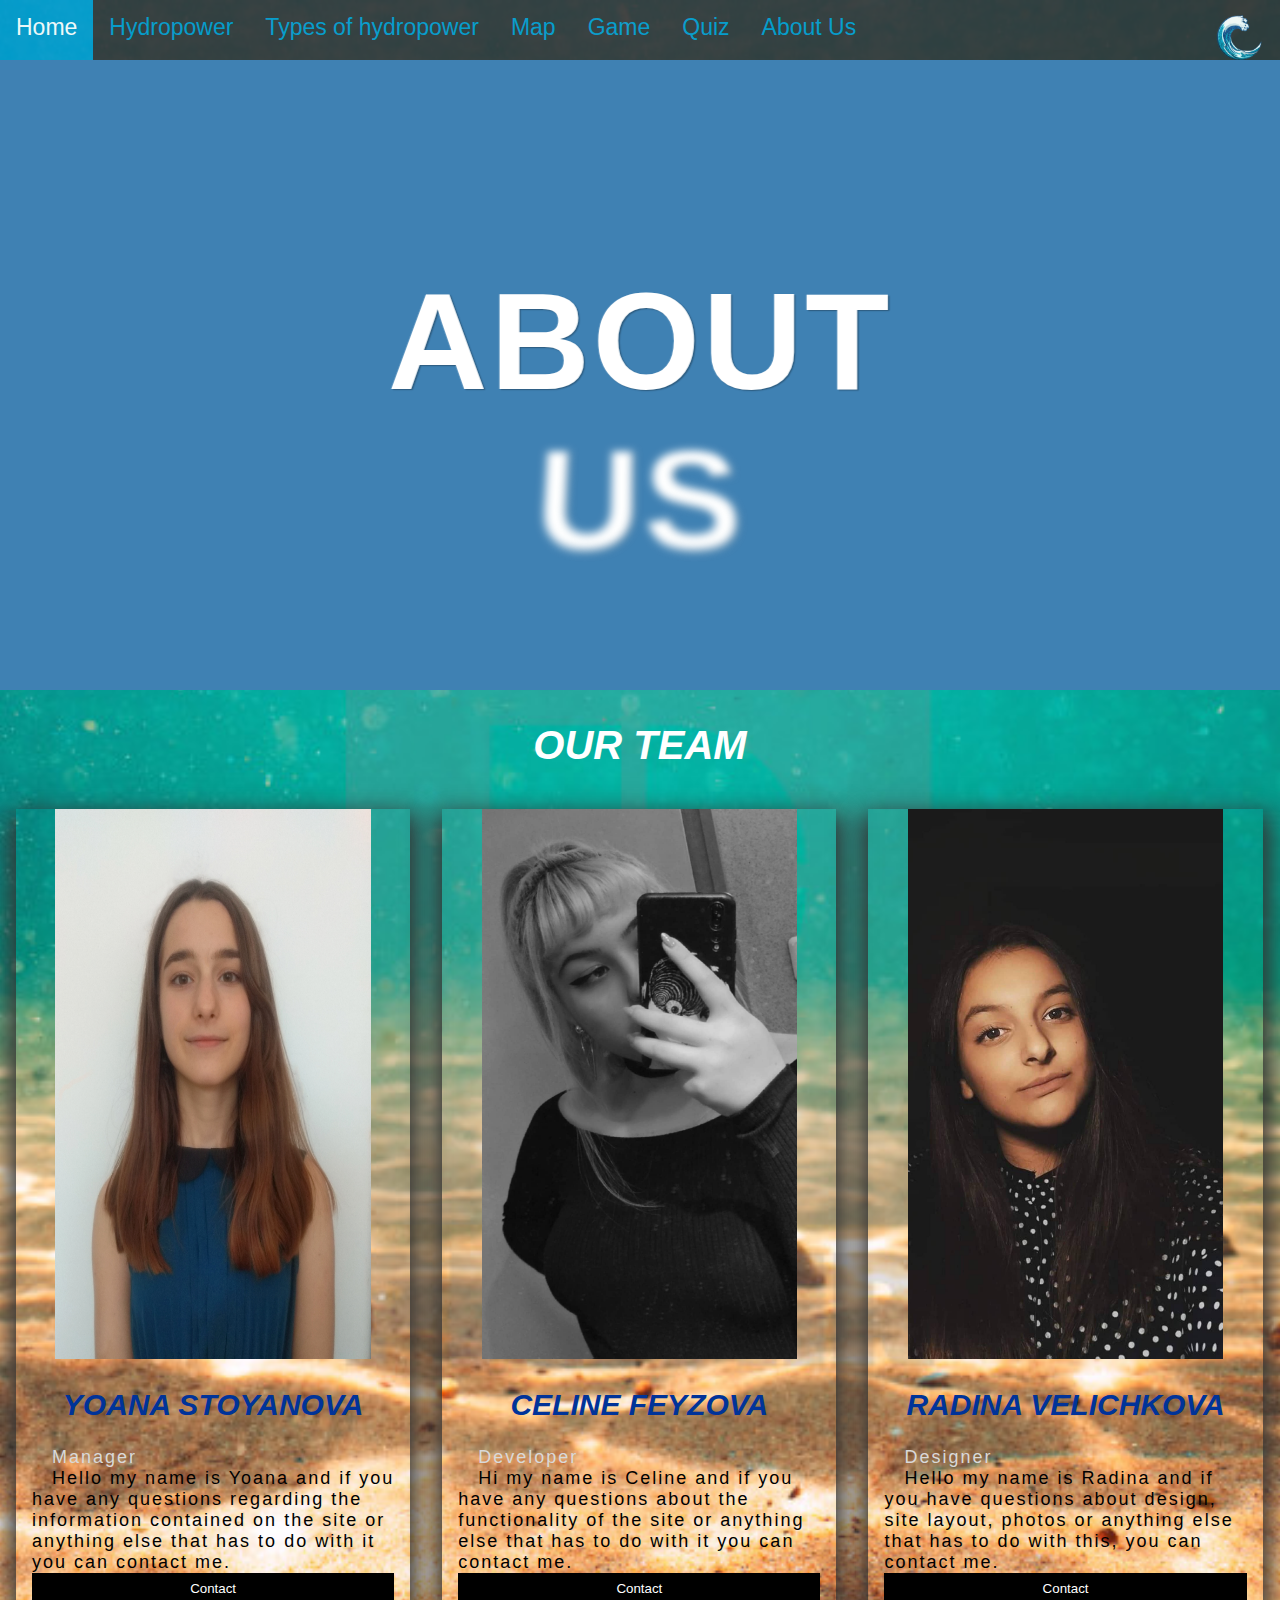
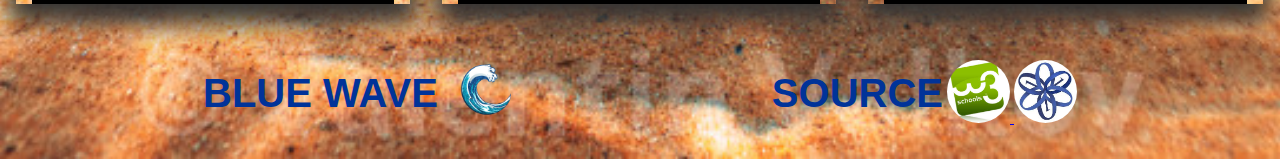
<file: html/about-us.html>
<!DOCTYPE html>
<html>
<!--Insert external css -->
<head>
    <title>About us</title>
    <link href="../css/style.css" rel="stylesheet" type="text/css" />
    <meta name="viewport" content="width=device-width, initial-scale=1">
</head>

<body class="bg">
    <!--Main div-->
    <div class="main">
        <!--Navigation bar with logo-->
        <div class="topnav">
            <a class="active menu" href="index.html"> Home</a>
            <a href="hydropower.html"> Hydropower</a>
            <a href="types-of-hydropower.html" class="menu">Types of hydropower</a>
            <a href="map.html" class="menu">Map</a>
            <a href="game.html" class="menu">Game</a>
            <a href="quiz.html" class="menu">Quiz</a>
            <a href="About-us.html" class="menu">About Us</a>
            <img src="../images/logo.png" class="logo" alt="HPS">
        </div>
        <!--Header with image and css effect-->
        <div class="waves">
            <center><h1 aria-label="About us"></h1></center>
        </div>
        <!--Here we use js for our contact form for each person in the team- JS is for when someone presses a button submit and it is displayed SENT-->
        <script>
            function SENT() {
                document.getElementById("demo").innerHTML = "SENT";
            }
        </script>
        <script>
            function SENT2() {
                document.getElementById("demo2").innerHTML = "SENT";
            }
        </script>
        <script>
            function SENT3() {
                document.getElementById("demo3").innerHTML = "SENT";
            }
        </script>
        <h2 class="textourteam">Our Team</h2>
        <!--Here is the code for each person which include 3 columns like boxes with information and contact form-->
        <div class="column">
            <div class="card">
                <center> <img src="../images/yoana.jpg" alt="Yoana" style="width:80%; height:550px;"></center>
                <div class="container">
                    <h2>Yoana Stoyanova</h2>
                    <p class="title">Manager</p>
                    <p>Hello my name is Yoana and if you have any questions regarding the information contained on the site or anything else that has to do with it you can contact me.</p>

                    <div class="boxcontact" id="demo" style="display:none">
                        <form action="/action_page.php">
                            <label for="fname"><h4  class="boxcontacttext">Enter your email and we will be happy to answer back...</h4></label>
                            <input type="text" id="fname" name="firstname" placeholder="Your name..">
                            <label for="subject"><h4 class="boxcontacttext">Subject</h4></label>
                            <textarea id="subject" name="subject" placeholder="Write something.." style="height:200px"></textarea>
                        </form>
                        <button class="button2" onclick="SENT()">Submit</button>
                    </div>
                    <button class="button" type="button" onclick="document.getElementById('demo').style.display='block'">Contact</button>
                </div>
            </div>
        </div>
        <!--Here is the code for each person which include 3 columns like boxes with information and contact form-->
        <div class="column">
            <div class="card">
                <center> <img src="../images/celine.png" alt="Celine" style="width:80%; height:550px"></center>
                <div class="container">
                    <h2>Celine Feyzova</h2>
                    <p class="title">Developer</p>
                    <p>Hi my name is Celine and if you have any questions about the functionality of the site or anything else that has to do with it you can contact me.</p>

                    <div class="boxcontact" id="demo2" style="display:none">
                        <form action="/action_page.php">
                            <label for="fname"><h4 class="boxcontacttext">Enter your email and we will be happy to answer back...</h4></label>
                            <input type="text" id="fname" name="firstname" placeholder="Your name..">
                            <label for="subject"><h4 class="boxcontacttext">Subject</h4></label>
                            <textarea id="subject" name="subject" placeholder="Write something.." style="height:200px"></textarea>
                        </form>
                        <button class="button2" onclick="SENT2()">Submit</button>
                    </div>
                    <button class="button" type="button" onclick="document.getElementById('demo2').style.display='block'">Contact</button>
                </div>
            </div>
        </div>
        <!--Here is the code for each person which include 3 columns like boxes with information and contact form-->
        <div class="column">
            <div class="card">
                <center> <img src="../images/radina.png" alt="Radina" style="width:80%; height:550px"></center>
                <div class="container">
                    <h2>Radina Velichkova</h2>
                    <p class="title">Designer</p>
                    <p>Hello my name is Radina and if you have questions about design, site layout, photos or anything else that has to do with this, you can contact me.</p>
                    <div class="boxcontact" id="demo3" style="display:none">
                        <form action="/action_page.php">
                            <label for="fname"><h4 class="boxcontacttext">Enter your email and we will be happy to answer back...</h4></label>
                            <input type="text" id="fname" name="firstname" placeholder="Your name..">
                            <label for="subject"><h4 class="boxcontacttext">Subject</h4></label>
                            <textarea id="subject" name="subject" placeholder="Write something.." style="height:200px"></textarea>
                        </form>
                        <button class="button2" onclick="SENT3()">Submit</button>
                    </div>
                    <button class="button" type="button" onclick="document.getElementById('demo3').style.display='block'">Contact</button>
                </div>
            </div>
        </div>
    </div>
    <!--Footer with logo and source we use internal css for better regulation-->
    <div class="footer ">

        <div style="float:left;margin-left:200px;">
            <table>
                <tr>
                    <th>
                        <h3>Blue wave</h3>
                    </th>
                    <th>
                        <img src="../images/logo.png" width="90" height="90" alt="HPS">
                    </th>
                </tr>
            </table>
        </div>

        <div style="float:right;margin-right:200px;">
            <table>
                <tr>
                    <th>
                        <h3>Source</h3>
                    </th>
                    <th>
                        <a href="https://www.w3schools.com">
                            <img class="footerimg" border="0" alt="W3Schools" src="[data-uri]">
                        </a>

                        <a href="https://www.codingburgas.bg">
                            <img class="footerimg" border="0" alt="W3Schools" src="[data-uri]">
                        </a>
                    </th>
                </tr>
            </table>
        </div>
    </div>

</body>

</html>
</file>
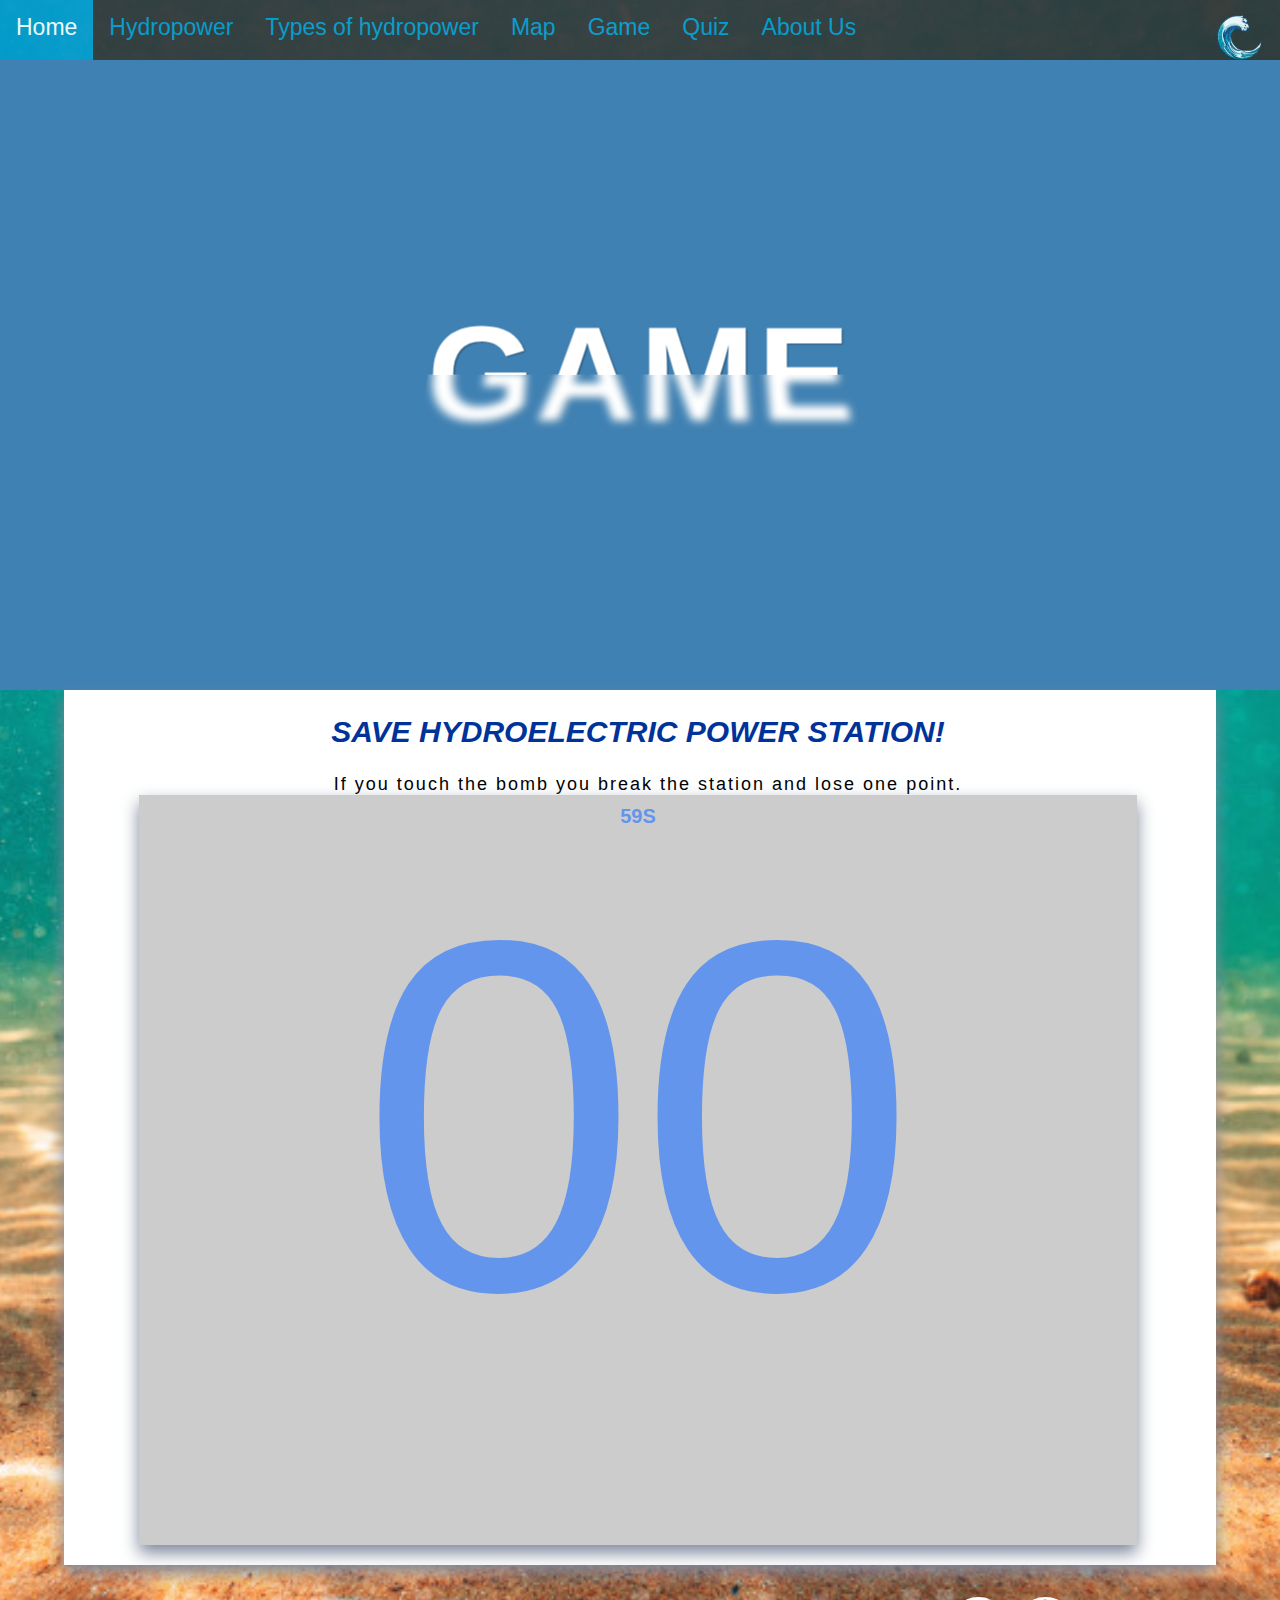
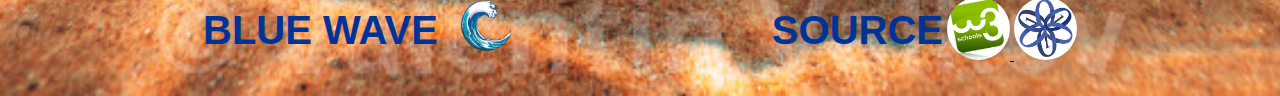
<file: html/game.html>
<!DOCTYPE html>
<html>
<!--Insert external css -->
<head>
    <title>Game</title>
    <link href="../css/style.css" rel="stylesheet" type="text/css" />
    <meta name="viewport" content="width=device-width, initial-scale=1">
</head>

<body class="bg">
    <!--Main div-->
    <div class="main">
        <!--Navigation bar with logo-->
        <div class="topnav">
            <a class="active menu" href="index.html"> Home</a>
            <a href="hydropower.html"> Hydropower</a>
            <a href="types-of-hydropower.html" class="menu">Types of hydropower</a>
            <a href="map.html" class="menu">Map</a>
            <a href="game.html" class="menu">Game</a>
            <a href="quiz.html" class="menu">Quiz</a>
            <a href="About-us.html" class="menu">About Us</a>
            <img src="../images/logo.png" class="logo" alt="HPS">
        </div>
        <!--Header with image and css effect-->
        <div class="waves">
            <h1 aria-label="Game"></h1>
        </div>
        <!--Site content including sidebar and main bar for important content -->
        <div id="site_content">
            <!--Main bar for important content-->
            <div class="content">
                <h2>Save hydroelectric power station!</h2>
                <center><p>If you touch the bomb you break the station and lose one point.</p></center>
                <center><div class="game">
                    <div class="counter" id="counter">0s</div>
                    <div class="score">
                        00
                    </div>
                </div></center>
             </div>
         </div>
                <script src="https://ajax.googleapis.com/ajax/libs/jquery/3.4.0/jquery.min.js"></script>
                <script>
                    var score = 0;
                    var color = "red";


                    function random(min, max) {
                        return Math.round(Math.random() * (max - min) + min);
                    }
                    function setBG() {
                        if (Math.round(Math.random())) {
                            return "../images/station.jpg";
                        }
                        else {
                            return "../images/bomb.png";
                        }
                    }

                    function dropBox() {
                        var length = random(100, ($(".game").width() - 100));
                        //time
                        var velocity = random(1700, 10000);
                        //size
                        var size = random(50, 150);
                        var thisBox = $("<div/>", {
                            class: "box",
                            style: "width:" + size + "px; height:" + size + "px; left:" + length + "px; transition: transform " + velocity + "ms linear;"
                        });

                        //set data and bg based on data
                        thisBox.data("test", Math.round(Math.random()));
                        if (thisBox.data("test")) {
                            thisBox.css({ "background": "url('../images/station.jpg')", "background-size": "contain" });
                        }
                        else {
                            thisBox.css({ "background": "url('../images/bomb.png')", "background-size": "contain" });
                        }

                        //insert gift element
                        $(".game").append(thisBox);

                        //random start for animation
                        setTimeout(function () {
                            thisBox.addClass("move");
                        }, random(0, 90));

                        //remove this object when animation is over
                        thisBox.one("webkitTransitionEnd otransitionend oTransitionEnd msTransitionEnd transitionend",
                            function (event) {
                                $(this).remove();
                            });
                    }

                    for (i = 0; i < 10; i++) {
                        dropBox();
                    }

                    $(document).on('click', '.box', function () {

                        if ($(this).data("test")) {
                            score += 1;
                        } else {
                            score -= 1;
                        }

                        $(".score").html(score);
                        $(this).remove();
                    });

                    var runGame = setInterval(function () {
                        for (i = 0; i < 10; i++) {
                            dropBox();
                        }
                    }, 5000);

                    function countdown() {
                        var seconds = 60;
                        function tick() {
                            var counter = document.getElementById("counter");
                            seconds--;
                            counter.innerHTML = (seconds < 10 ? "0" : "") + String(seconds) + "S";
                            if (seconds > 0) {
                                setTimeout(tick, 1000);
                                draw();
                                update();
                            } else {
                                alert("Game over");
                                clearInterval(runGame);
                            }
                        }
                        tick();
                    }
                    countdown();
                </script>
            </div>
            <!--Footer with logo and source again  we use internal css for better regulation-->
            <div class="footer ">

                <div style="float:left;margin-left:200px;">
                    <table>
                        <tr>
                            <th>
                                <h3>Blue wave</h3>
                            </th>
                            <th>
                                <img src="../images/logo.png" width="90" height="90" alt="HPS">
                            </th>
                        </tr>
                    </table>
                </div>

                <div style="float:right;margin-right:200px;">
                    <table>
                        <tr>
                            <th>
                                <h3>Source</h3>
                            </th>
                            <th>
                                <a href="https://www.w3schools.com">
                                    <img class="footerimg" border="0" alt="W3Schools" src="[data-uri]">
                                </a>

                                <a href="https://www.codingburgas.bg">
                                    <img class="footerimg" border="0" alt="W3Schools" src="[data-uri]">
                                </a>
                            </th>
                        </tr>
                    </table>
                </div>
            </div>
</body>

</html>
</file>
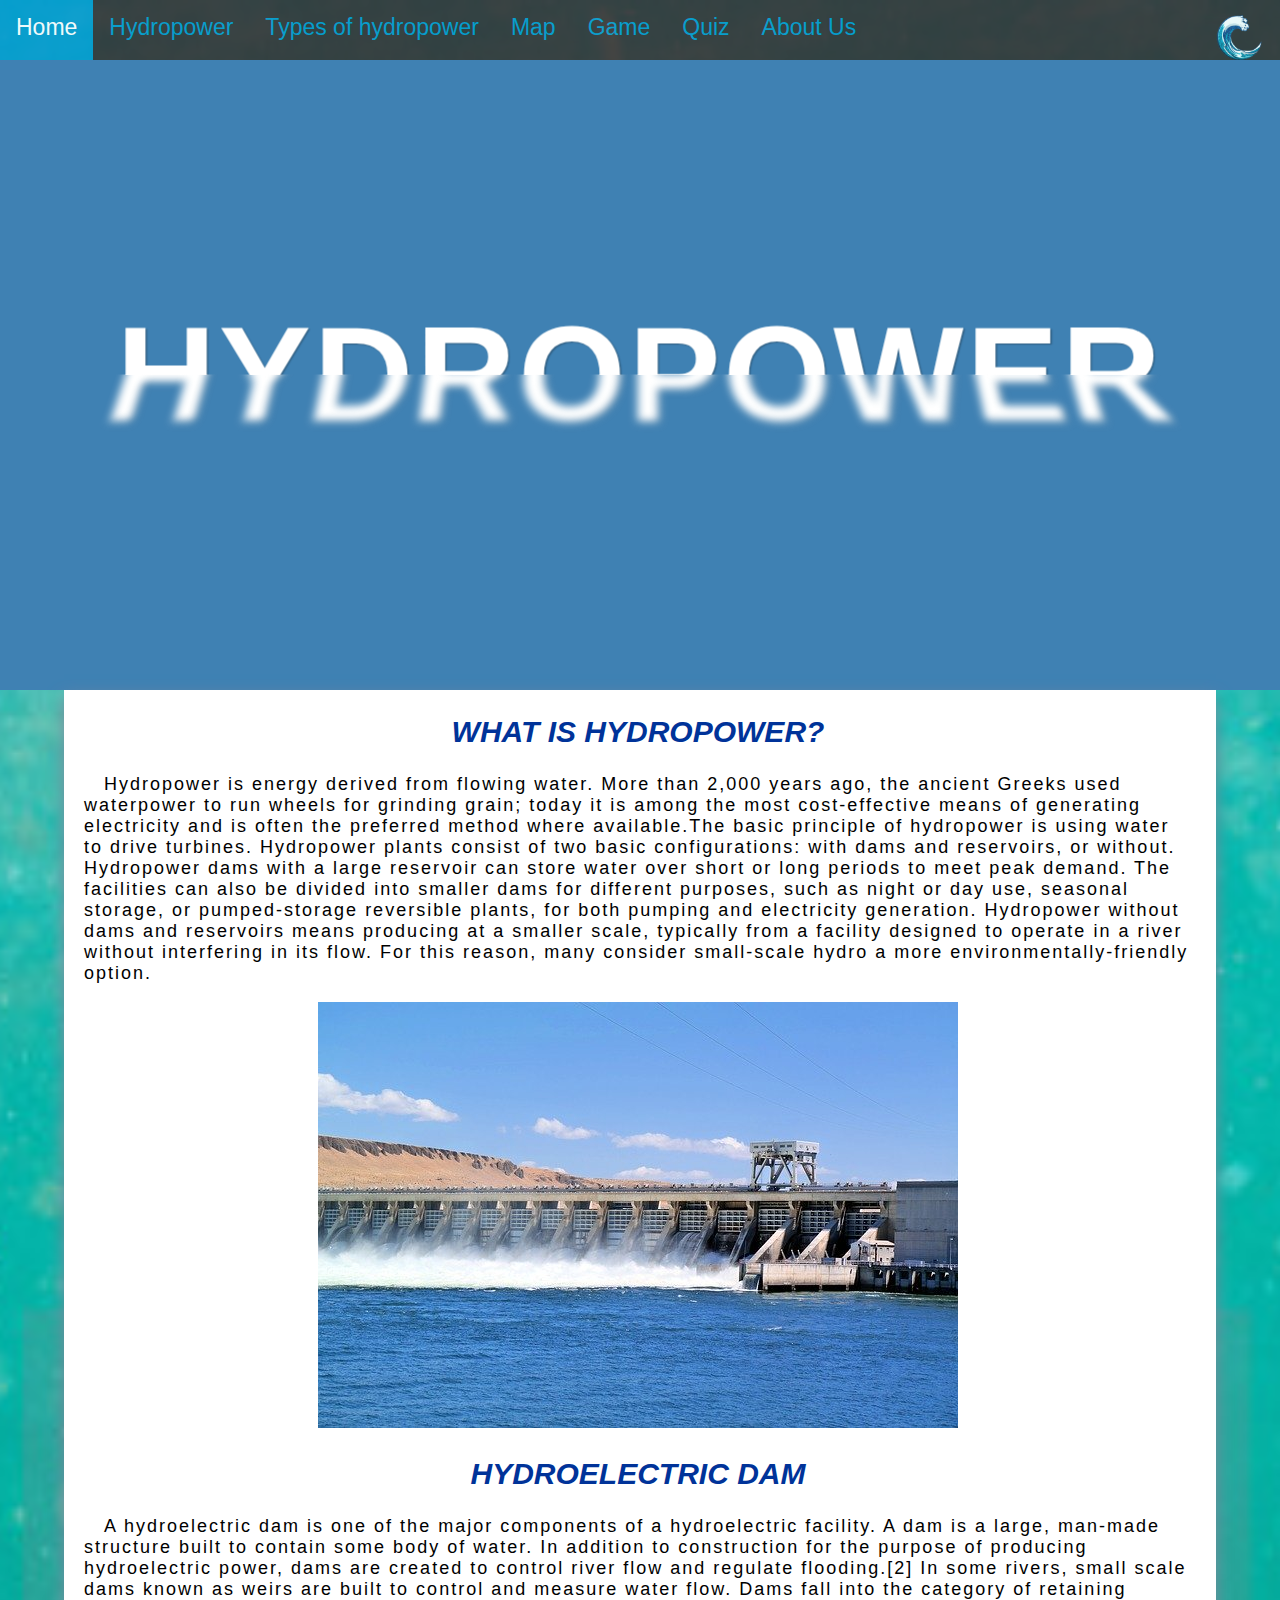
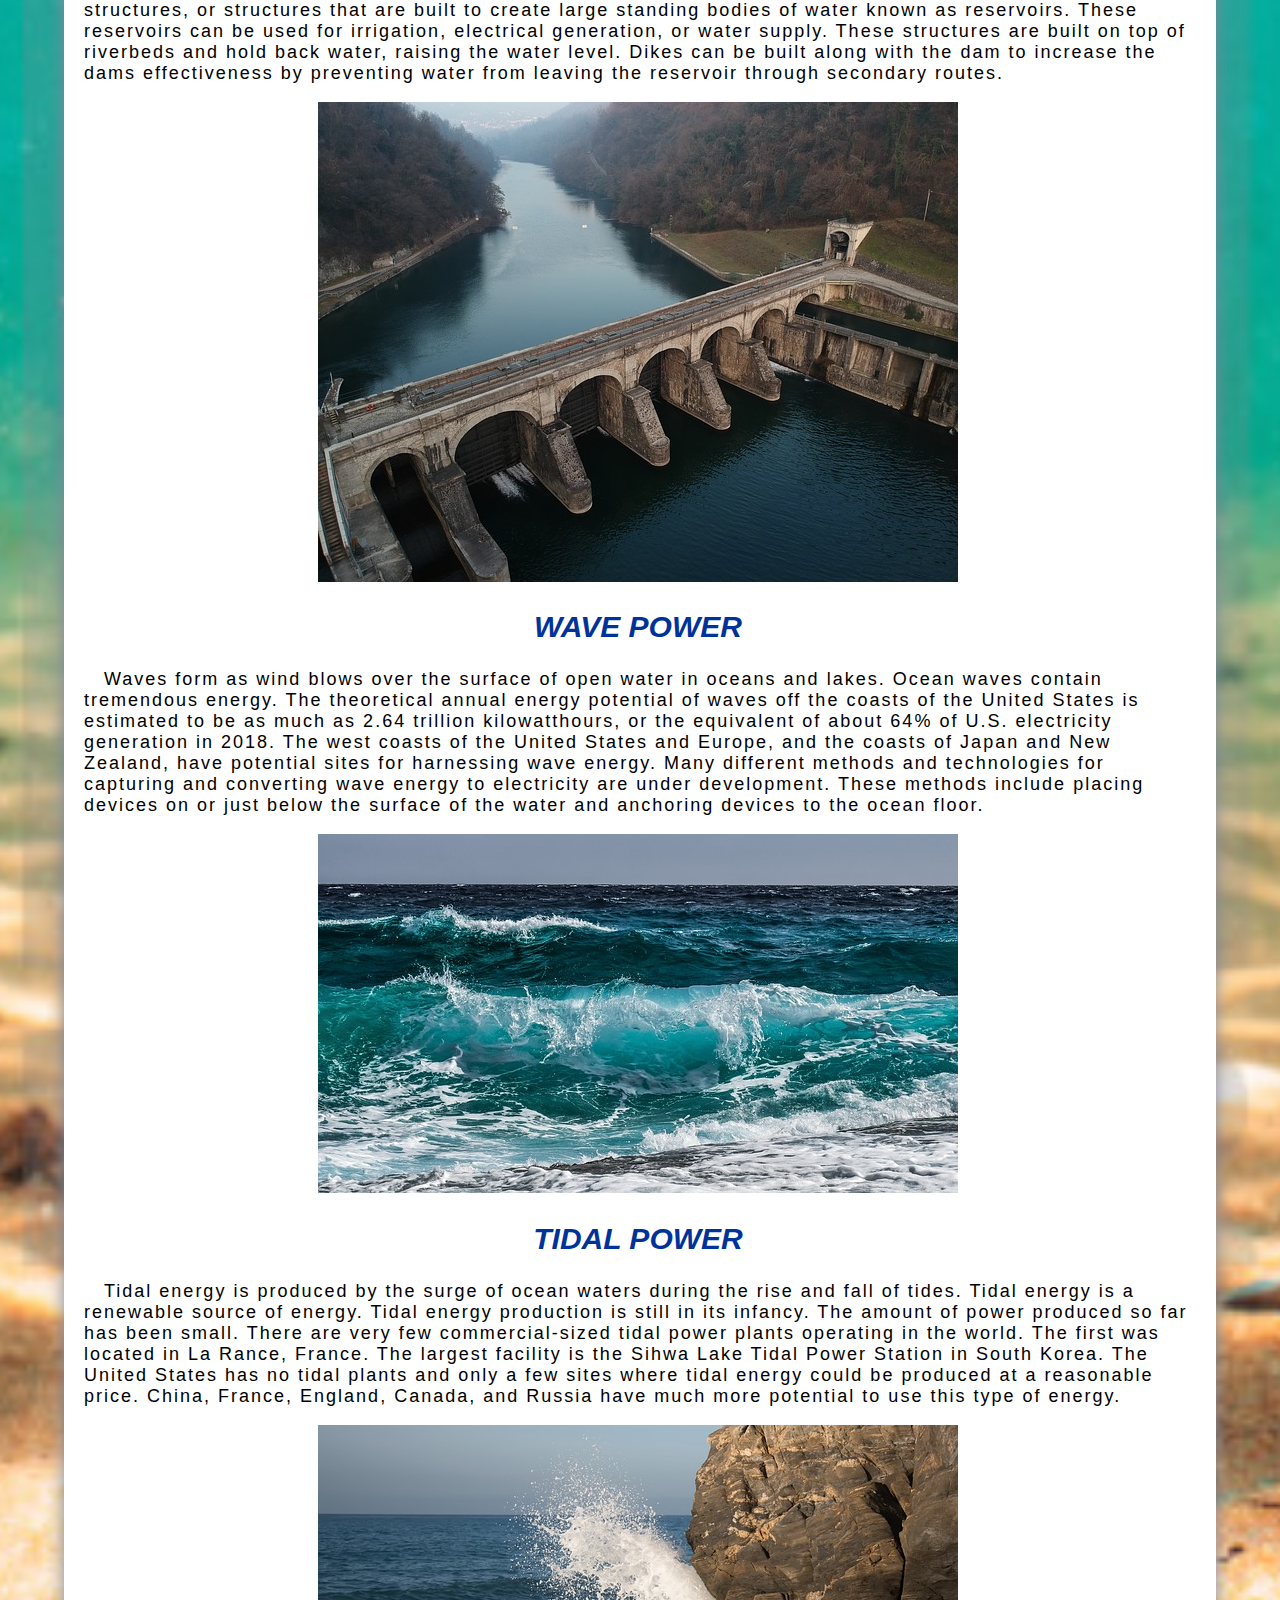
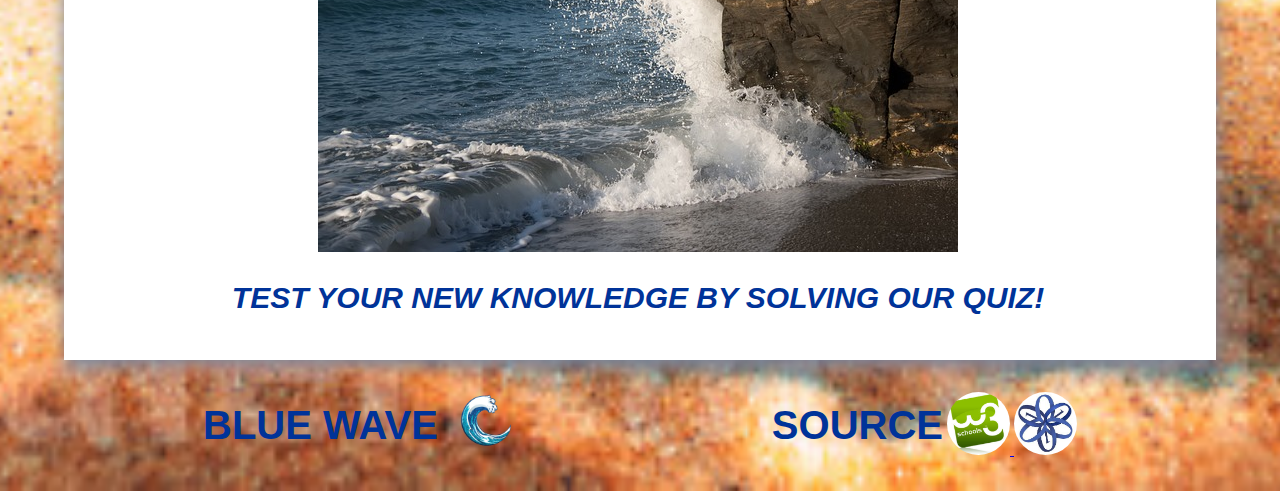
<file: html/hydropower.html>
<!DOCTYPE html>
<html>
<!--Insert external css -->
<head>
    <title>Hydropower</title>
    <link href="../css/style.css" rel="stylesheet" type="text/css" />
    <meta name="viewport" content="width=device-width, initial-scale=1">
</head>

<body class="bg">
    <!--Main div-->
    <div class="main">
        <!--Navigation bar with logo-->
        <div class="topnav">
            <a class="active menu" href="index.html"> Home</a>
            <a href="hydropower.html"> Hydropower</a>
            <a href="types-of-hydropower.html" class="menu">Types of hydropower</a>
            <a href="map.html" class="menu">Map</a>
            <a href="game.html" class="menu">Game</a>
            <a href="quiz.html" class="menu">Quiz</a>
            <a href="About-us.html" class="menu">About Us</a>
            <img src="../images/logo.png" class="logo" alt="HPS">
        </div>
        <!--Header with image and css effect-->
        <div class="waves">
            <h1 aria-label="Hydropower"></h1>
        </div>

        <!--Site content including sidebar and main bar for important content -->
        <div id="site_content">
            <div class="sidebar">
            </div>
            <!--Main bar for important content here this is text for Hydropower and images-->
            <div class="content">
                <h2>What is hydropower?</h2>
                <p>Hydropower is energy derived from flowing water. More than 2,000 years ago, the ancient Greeks used waterpower to run wheels for grinding grain; today it is among the most cost-effective means of generating electricity and is often the preferred method where available.The basic principle of hydropower is using water to drive turbines. Hydropower plants consist of two basic configurations: with dams and reservoirs, or without. Hydropower dams with a large reservoir can store water over short or long periods to meet peak demand. The facilities can also be divided into smaller dams for different purposes, such as night or day use, seasonal storage, or pumped-storage reversible plants, for both pumping and electricity generation. Hydropower without dams and reservoirs means producing at a smaller scale, typically from a facility designed to operate in a river without interfering in its flow. For this reason, many consider small-scale hydro a more environmentally-friendly option.</p>
                <br> <center><img src="../images/dam-929406_640.jpg" /></center>
                <h2>Hydroelectric dam</h2>
                <p>
                    A hydroelectric dam is one of the major components of a hydroelectric facility. A dam is a large, man-made structure built to contain some body of water. In addition to construction for the purpose of producing hydroelectric power, dams are created to control river flow and regulate flooding.[2] In some rivers, small scale dams known as weirs are built to control and measure water flow.

                    Dams fall into the category of retaining structures, or structures that are built to create large standing bodies of water known as reservoirs. These reservoirs can be used for irrigation, electrical generation, or water supply. These structures are built on top of riverbeds and hold back water, raising the water level. Dikes can be built along with the dam to increase the dams effectiveness by preventing water from leaving the reservoir through secondary routes.
                </p>
                 <br><center><img src="../images/dam-4029032_640.jpg" /></center>
                <h2>Wave power</h2>
                <p>Waves form as wind blows over the surface of open water in oceans and lakes. Ocean waves contain tremendous energy. The theoretical annual energy potential of waves off the coasts of the United States is estimated to be as much as 2.64 trillion kilowatthours, or the equivalent of about 64% of U.S. electricity generation in 2018. The west coasts of the United States and Europe, and the coasts of Japan and New Zealand, have potential sites for harnessing wave energy. Many different methods and technologies for capturing and converting wave energy to electricity are under development. These methods include placing devices on or just below the surface of the water and anchoring devices to the ocean floor.</p>
                <br><center><img src="../images/wave-3473335_640.jpg" /></center>
                <h2>Tidal power</h2>
                <p>Tidal energy is produced by the surge of ocean waters during the rise and fall of tides. Tidal energy is a renewable source of energy. Tidal energy production is still in its infancy. The amount of power produced so far has been small. There are very few commercial-sized tidal power plants operating in the world. The first was located in La Rance, France. The largest facility is the Sihwa Lake Tidal Power Station in South Korea. The United States has no tidal plants and only a few sites where tidal energy could be produced at a reasonable price. China, France, England, Canada, and Russia have much more potential to use this type of energy.</p>
                <br><center><img src="../images/sea-1759637_640.jpg" /></center>
                <h2>Test your new knowledge by solving our quiz!</h2>
            </div>
        </div>
    </div>
    <!--Footer with logo and source we use internal css for better regulation-->
    <div class="footer ">

        <div style="float:left;margin-left:200px;">
            <table>
                <tr>
                    <th>
                        <h3>Blue wave</h3>
                    </th>
                    <th>
                        <img src="../images/logo.png" width="90" height="90" alt="HPS">
                    </th>
                </tr>
            </table>
        </div>

        <div style="float:right;margin-right:200px;">
            <table>
                <tr>
                    <th>
                        <h3>Source</h3>
                    </th>
                    <th>
                        <a href="https://www.w3schools.com">
                            <img class="footerimg" border="0" alt="W3Schools" src="[data-uri]">
                        </a>

                        <a href="https://www.codingburgas.bg">
                            <img class="footerimg" border="0" alt="W3Schools" src="[data-uri]">
                        </a>
                    </th>
                </tr>
            </table>
        </div>
    </div>

</body>
</html>
</file>
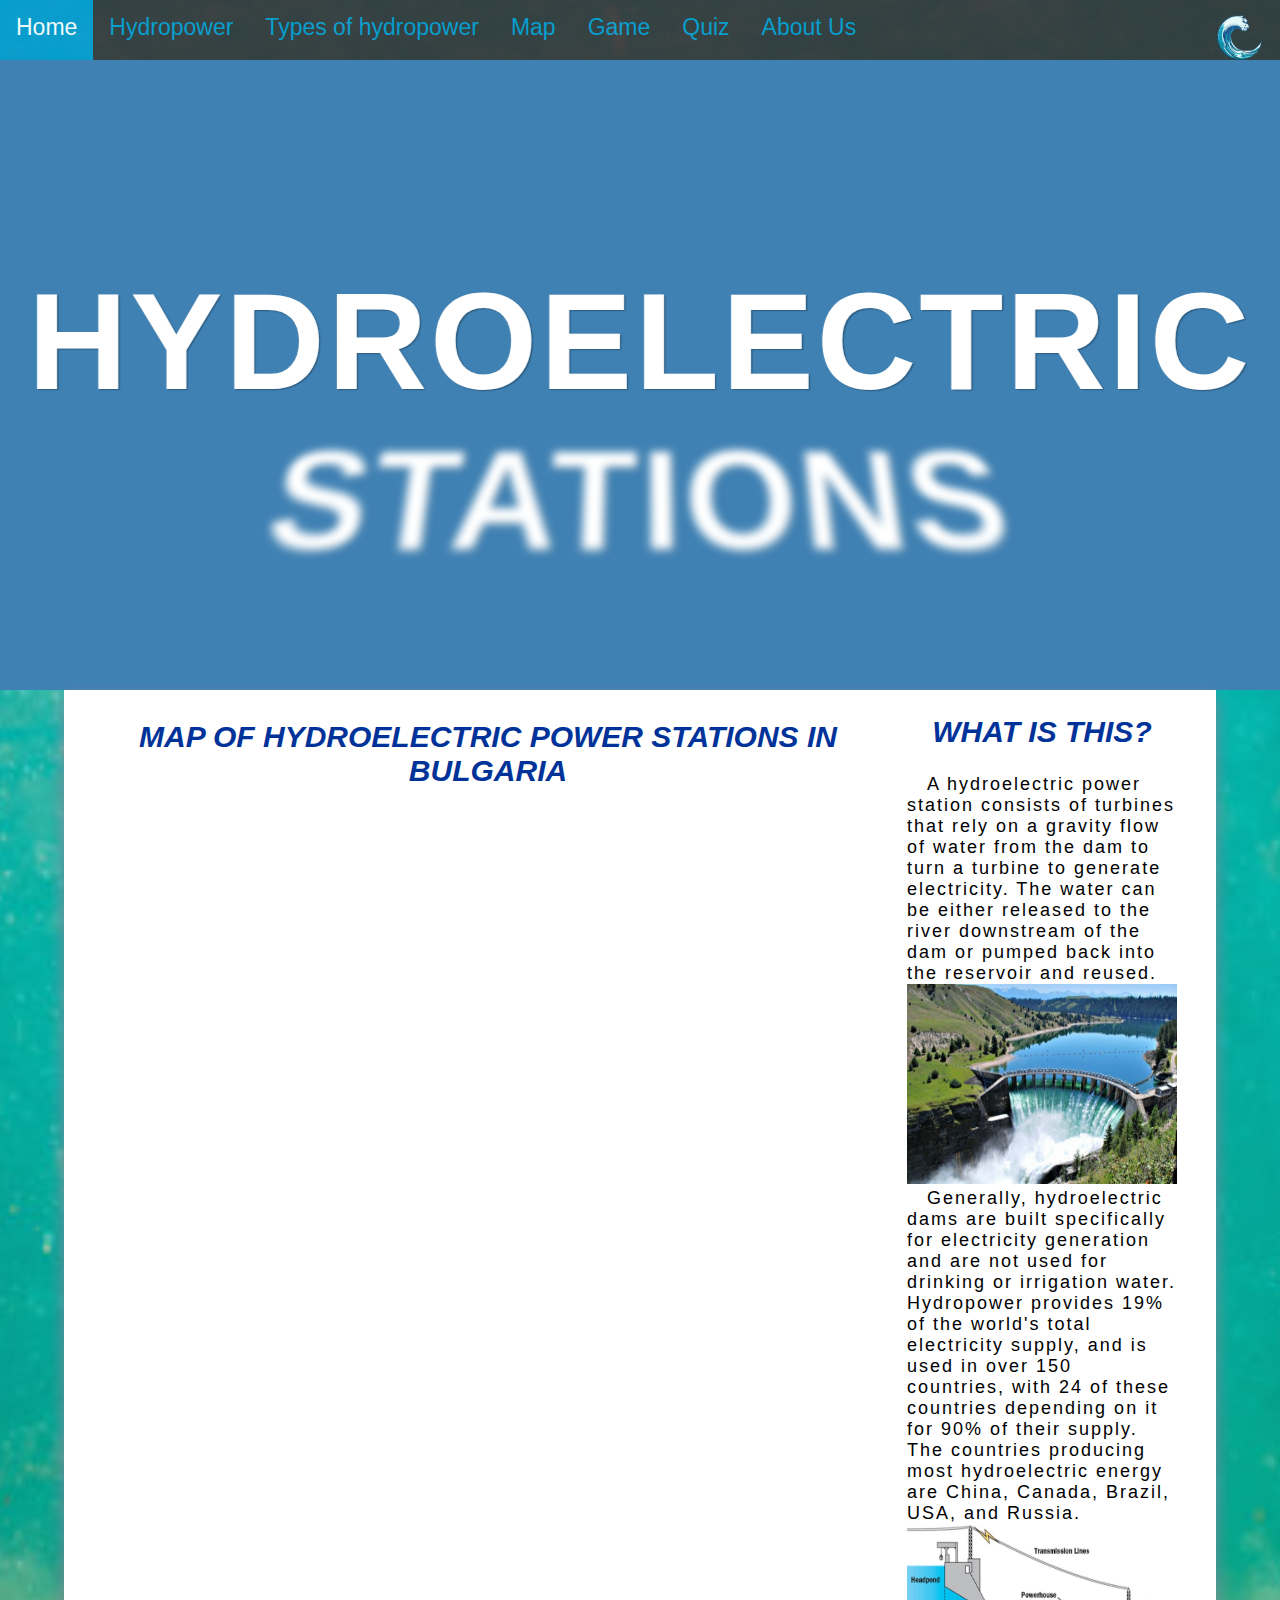
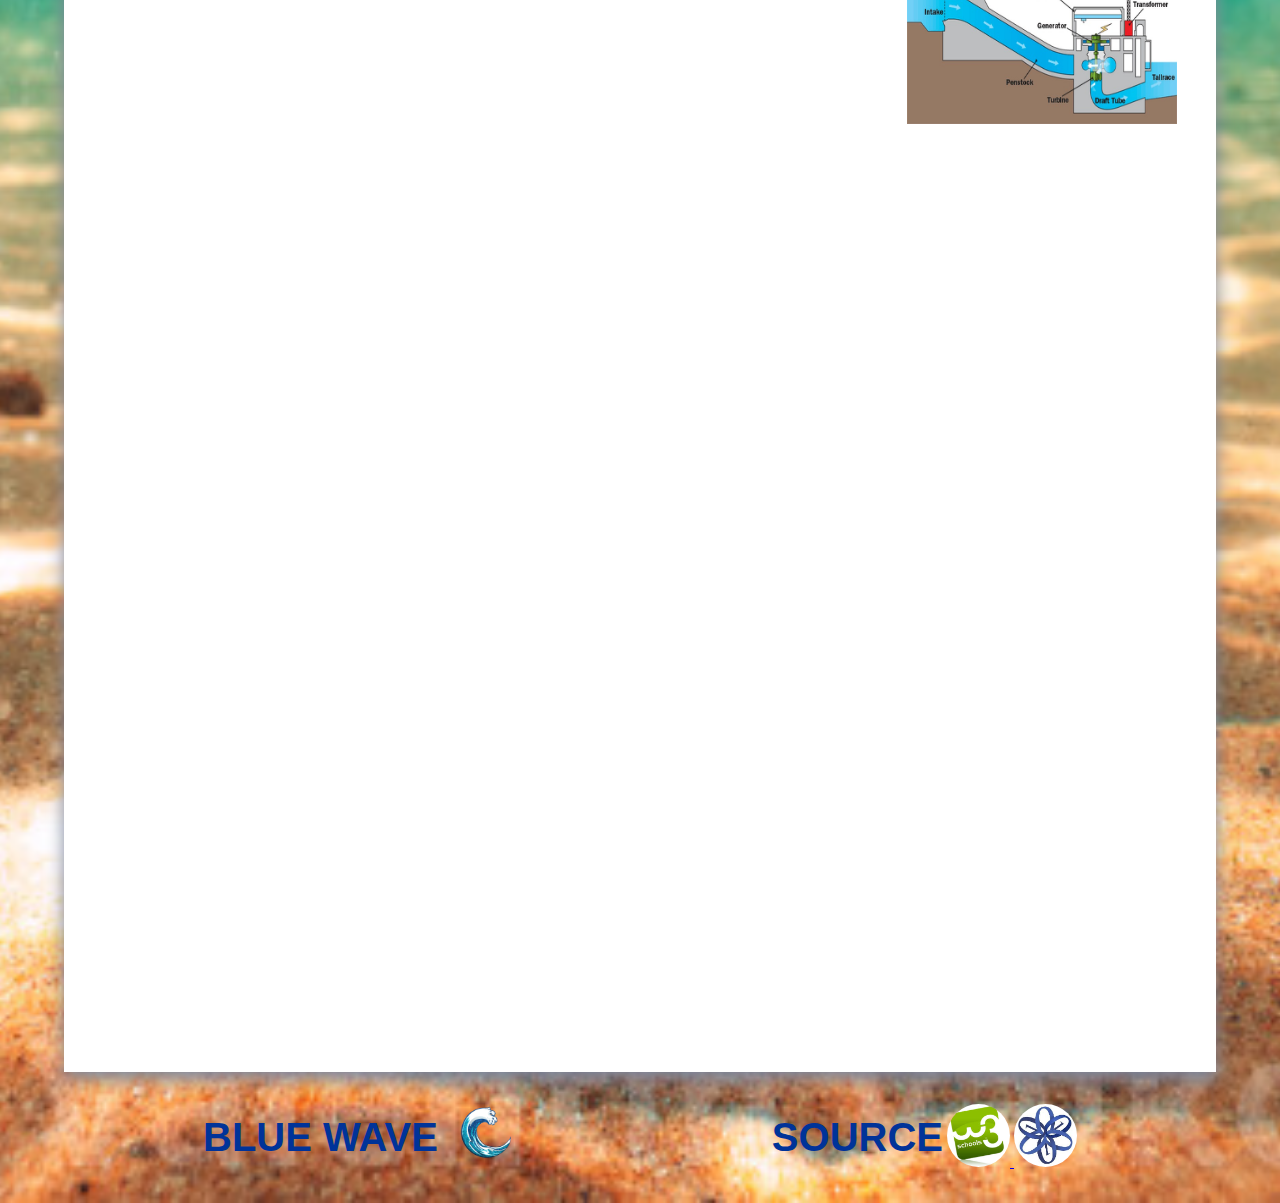
<file: html/map.html>
<!DOCTYPE html>
<html>
<!--Insert external css -->
<head>
    <title>Map</title>
    <link href="../css/style.css" rel="stylesheet" type="text/css" />
    <meta name="viewport" content="width=device-width, initial-scale=1">
</head>

<body class="bg">
    <!--Main div-->
    <div class="main">
        <!--Navigation bar with logo-->
        <div class="topnav">
            <a class="active menu" href="index.html"> Home</a>
            <a href="hydropower.html"> Hydropower</a>
            <a href="types-of-hydropower.html" class="menu">Types of hydropower</a>
            <a href="map.html" class="menu">Map</a>
            <a href="game.html" class="menu">Game</a>
            <a href="quiz.html" class="menu">Quiz</a>
            <a href="About-us.html" class="menu">About Us</a>
            <img src="../images/logo.png" class="logo" alt="HPS">
        </div>
        <!--Header with image and css effect-->
        <div class="waves">
            <center> <h1 aria-label="Hydroelectric stations"></h1></center>
        </div>
        <!--Site content including sidebar and main bar for important content -->
        <div id="site_content">
            <!--Images with links for site with more information about them and text for Hydroelectric power stations-->
            <div class="sidebar">
                <h2>What is this?</h2>
                <p>
                    A hydroelectric power station consists of turbines that rely on a gravity flow of water from the dam to turn a turbine to generate electricity. The water can be either released to the river downstream of the dam or pumped back into the reservoir and reused.
                </p>
                <a href="https://www.sciencedirect.com/topics/earth-and-planetary-sciences/hydroelectric-power-stations">
                    <img src="../images/heps.png" class="imageblue-economy" alt="HPS">
                </a>
                <p>
                    Generally, hydroelectric dams are built specifically for electricity generation and are not used for drinking or irrigation water. Hydropower provides 19% of the world's total electricity supply, and is used in over 150 countries, with 24 of these countries depending on it for 90% of their supply. The countries producing most hydroelectric energy are China, Canada, Brazil, USA, and Russia.
                </p>
                <a href="https://www.sciencedirect.com/topics/earth-and-planetary-sciences/hydroelectric-power-stations">
                    <img src="../images/HPSplan.png" class="imageblue-economy" alt="HPS">
                </a>
            </div>
            <!--Main bar for important content here this is our map-->
            <div class="content">
                <div style=" margin-top:30px;">
                    <h2>Map of hydroelectric power stations in Bulgaria</h2>
                </div>
                <iframe class="map" src="https://www.google.com/maps/d/u/0/embed?mid=1p9BSIkNbThfz0xEnBGnwERJu6BxR8H2o"></iframe>
            </div>
        </div>
    </div>
    <!--Footer with logo and source  we use internal css for better regulation-->
    <div class="footer ">

        <div style="float:left;margin-left:200px;">
            <table>
                <tr>
                    <th>
                        <h3>Blue wave</h3>
                    </th>
                    <th>
                        <img src="../images/logo.png" width="90" height="90" alt="HPS">
                    </th>
                </tr>
            </table>
        </div>

        <div style="float:right;margin-right:200px;">
            <table>
                <tr>
                    <th>
                        <h3>Source</h3>
                    </th>
                    <th>
                        <a href="https://www.w3schools.com">
                            <img class="footerimg" border="0" alt="W3Schools" src="[data-uri]">
                        </a>

                        <a href="https://www.codingburgas.bg">
                            <img class="footerimg" border="0" alt="W3Schools" src="[data-uri]">
                        </a>
                    </th>
                </tr>
            </table>
        </div>
    </div>

</body>

</html>
</file>
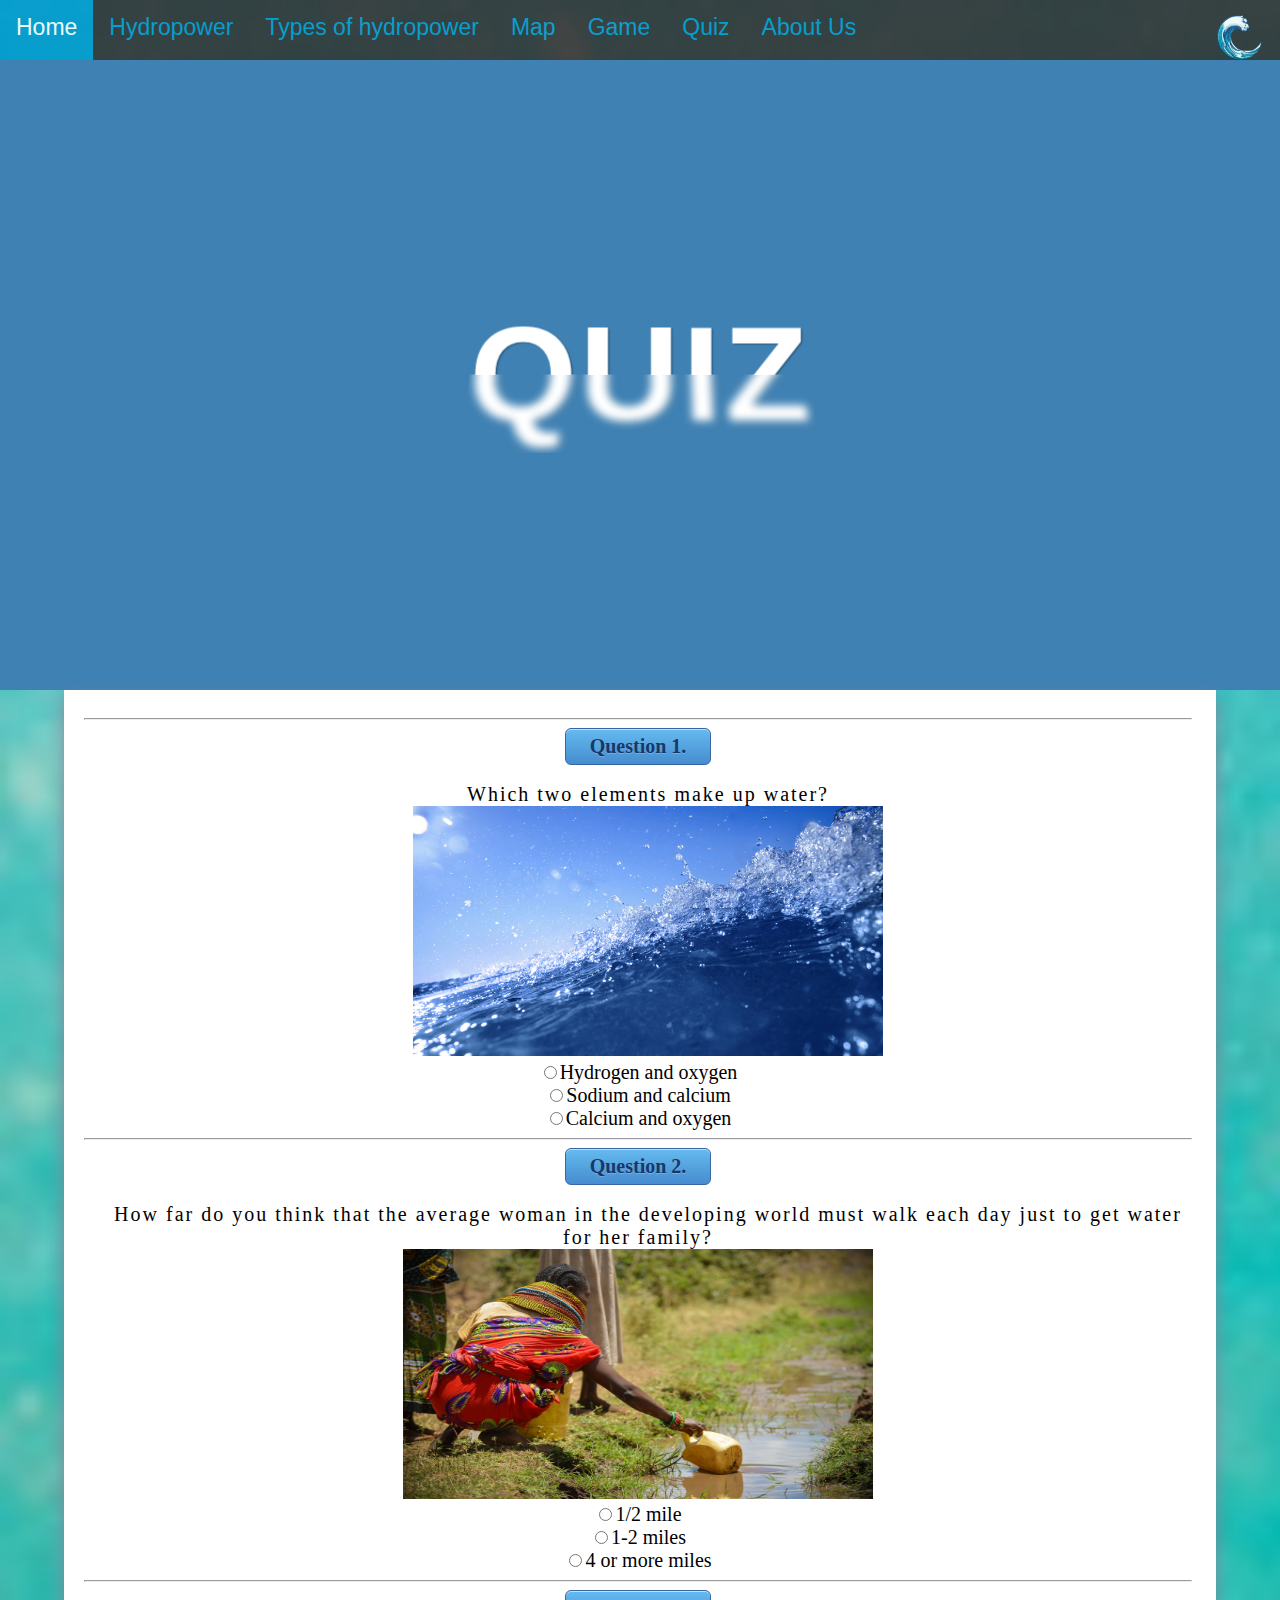
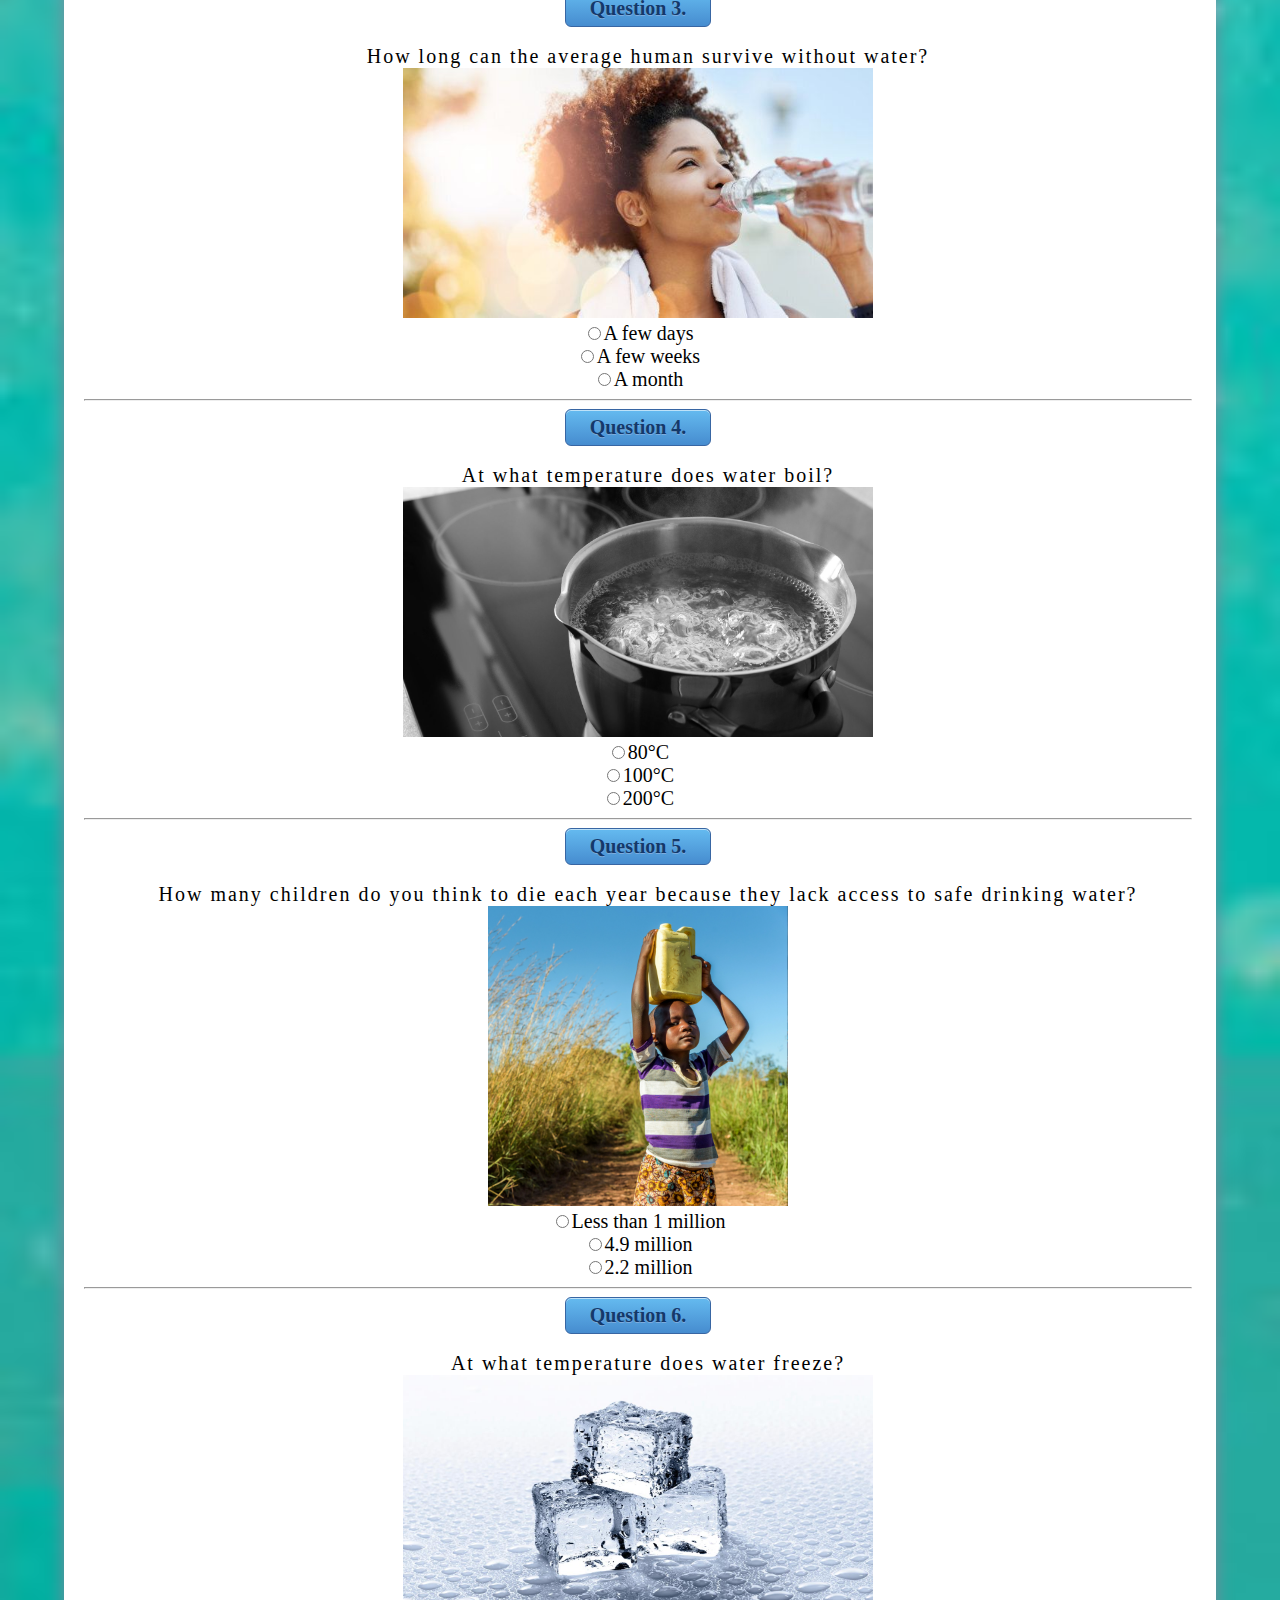
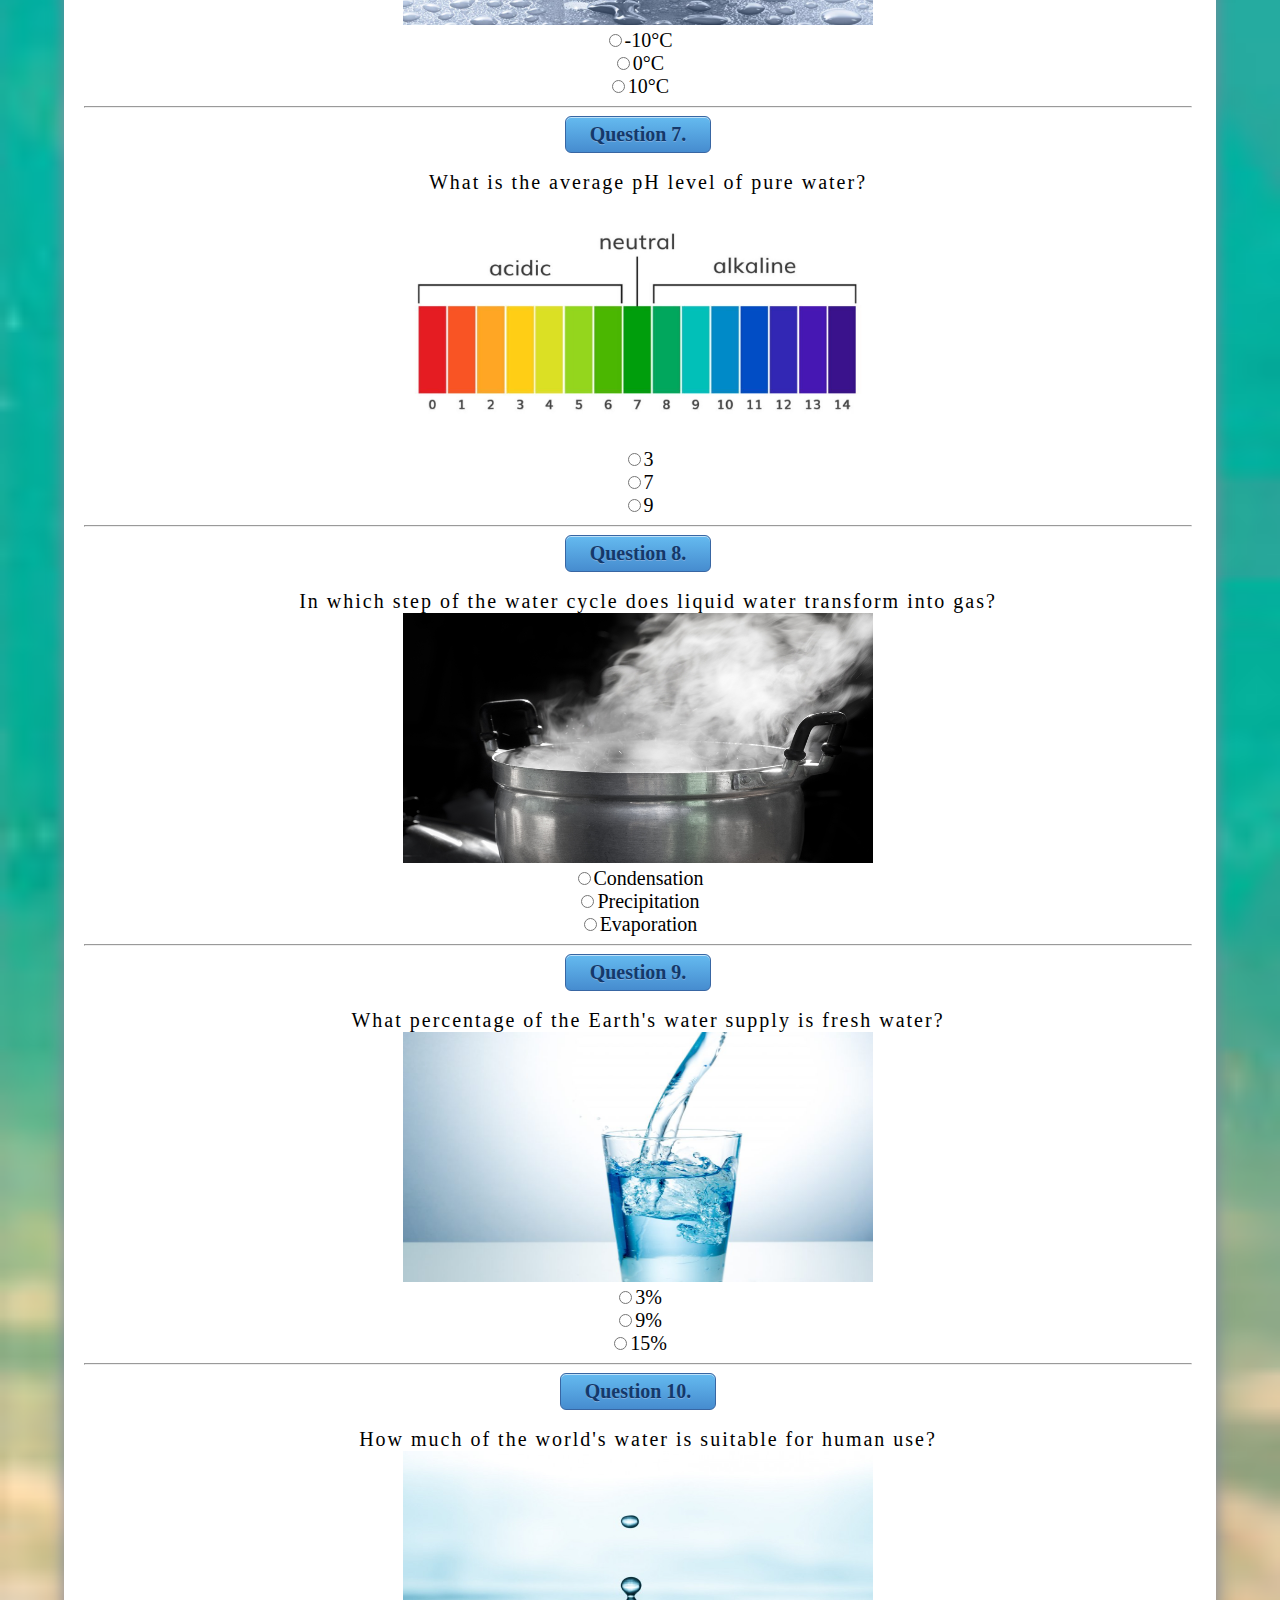
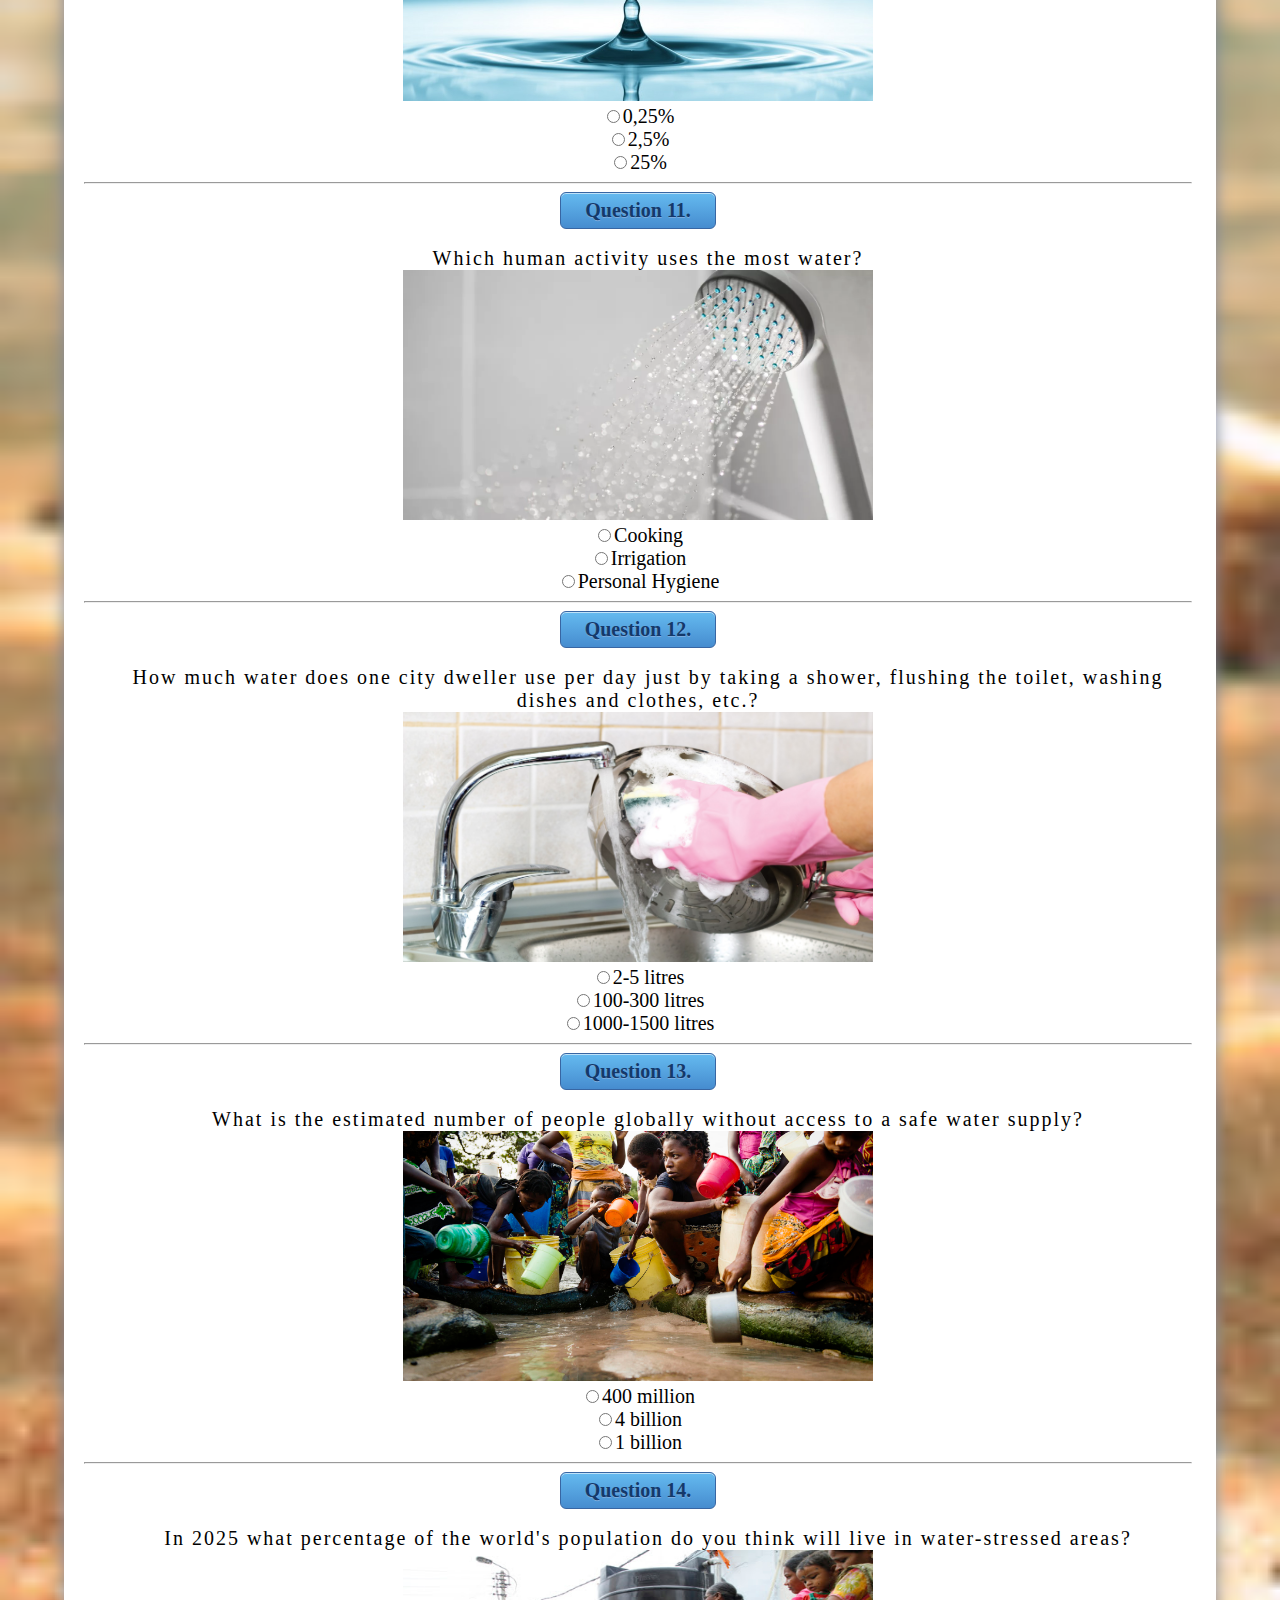
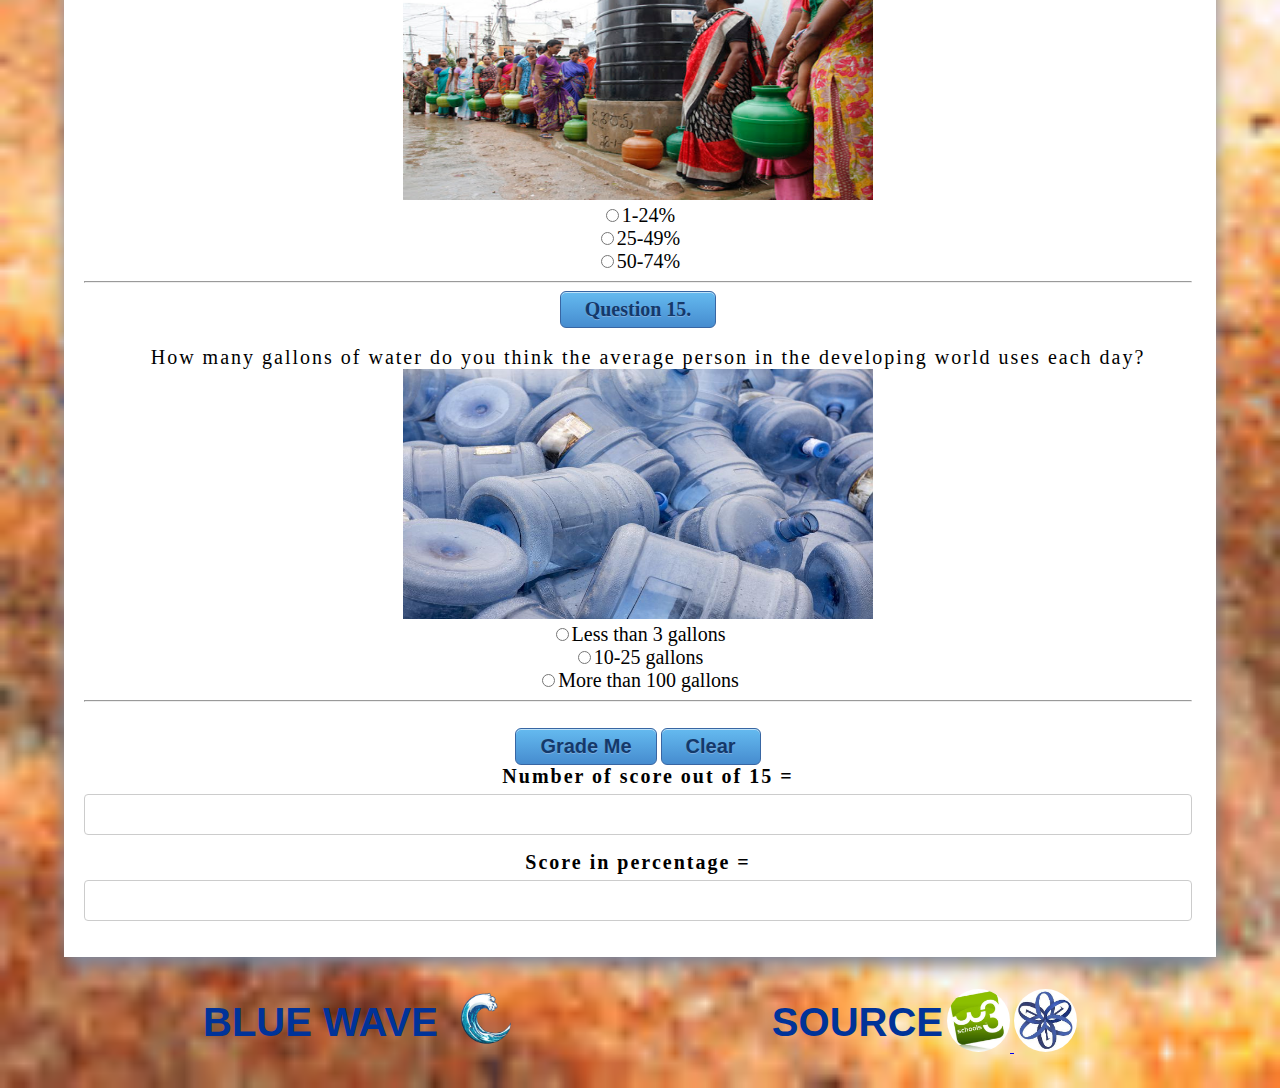
<file: html/quiz.html>
<!DOCTYPE html>
<html>
<!--Insert external css -->
<head>
    <title>Quiz</title>
    <link href="../css/style.css" rel="stylesheet" type="text/css" />
    <meta name="viewport" content="width=device-width, initial-scale=1">
</head>

<body class="bg">
    <!--Main div-->
    <div class="main">
        <!--Navigation bar with logo-->
        <div class="topnav">
            <a class="active menu" href="index.html"> Home</a>
            <a href="hydropower.html"> Hydropower</a>
            <a href="types-of-hydropower.html" class="menu">Types of hydropower</a>
            <a href="map.html" class="menu">Map</a>
            <a href="game.html" class="menu">Game</a>
            <a href="quiz.html" class="menu">Quiz</a>
            <a href="About-us.html" class="menu">About Us</a>
            <img src="../images/logo.png" class="logo" alt="HPS">
        </div>
        <!--Header with image and css effect-->
        <div class="waves">
            <h1 aria-label="Quiz"></h1>
        </div>
        <!--Site content including sidebar and main bar for important content -->
        <div id="site_content">
            <!--Main bar for important content here this is our Quiz-->
            <div class="content">
                <center>
                    <p class="quiz">
                        <form name="quiz">
                    <p>
                        <hr>
                        <b class="box2">
                            Question 1.
                        </b>
                        <br>
                        <br>
                    <p class="font">Which two elements make up water?<p>
                        <img src="../images/water.jpg" / style="height:250px;width:470px;">
                        <br>
                        <blockquote class="font">
                            <input type="radio" name="q1" value="Hydrogen and oxygen">Hydrogen and oxygen<br>
                            <input type="radio" name="q1" value="Sodium and calcium">Sodium and calcium<br>
                            <input type="radio" name="q1" value="Calcium and oxygen">Calcium and oxygen<br>
                        </blockquote>
                    <p>
                        <hr>
                        <b class="box2">
                            Question 2.
                        </b>
                        <br>
                        <br>
                    <p class="font">How far do you think that the average woman in the developing world must walk each day just to get water for her family?</p>
                    <img src="../images/woman.jpg" / style="height:250px;width:470px;">
                    <br>
                    <blockquote class="font">
                        <input type="radio" name="q2" value="1/2 mile">1/2 mile<br>
                        <input type="radio" name="q2" value="1-2 miles">1-2 miles<br>
                        <input type="radio" name="q2" value="4 or more miles">4 or more miles<br>
                    </blockquote>
                    <p>
                        <hr>
                        <b class="box2">
                            Question 3.
                        </b>
                        <br>
                        <br>
                    <p class="font">How long can the average human survive without water?</p>
                    <img src="../images/drink.jpeg" / style="height:250px;width:470px;">
                    <br>
                    <blockquote class="font">
                        <input type="radio" name="q3" value="A few days">A few days<br>
                        <input type="radio" name="q3" value="A few weeks">A few weeks<br>
                        <input type="radio" name="q3" value="A month">A month<br>
                    </blockquote>
                    <p>
                        <hr>
                        <b class="box2">
                            Question 4.
                        </b>
                        <br>
                        <br>
                    <p class="font">At what temperature does water boil?</p>
                    <img src="../images/boil.jpg" / style="height:250px;width:470px;">
                    <br>
                    <blockquote class="font">
                        <input type="radio" name="q4" value="80">80°C<br>
                        <input type="radio" name="q4" value="100">100°C<br>
                        <input type="radio" name="q4" value="200">200°C<br>
                    </blockquote>
                    <p>
                        <hr>
                        <b class="box2">
                            Question 5.
                        </b>
                        <br>
                        <br>
                    <p class="font">How many children do you think to die each year because they lack access to safe drinking water?</p>
                    <img src="../images/kid.png" / style="height:300px;width:300px;">
                    <br>
                    <blockquote class="font">
                        <input type="radio" name="q5" value="Less than 1 million">Less than 1 million<br>
                        <input type="radio" name="q5" value="4.9 million">4.9 million<br>
                        <input type="radio" name="q5" value="2.2 million">2.2 million<br>
                    </blockquote>
                    <p>
                        <hr>
                        <b class="box2">
                            Question 6.
                        </b>
                        <br>
                        <br>
                    <p class="font">At what temperature does water freeze?</p>
                    <img src="../images/frozen.jpg" / style="height:250px;width:470px;">
                    <br>
                    <blockquote class="font">
                        <input type="radio" name="q6" value="-10">-10°C<br>
                        <input type="radio" name="q6" value="0">0°C<br>
                        <input type="radio" name="q6" value="10">10°C<br>
                    </blockquote>
                    <p>
                        <hr>
                        <b class="box2">
                            Question 7.
                        </b>
                        <br>
                        <br>
                    <p class="font">What is the average pH level of pure water?</p>
                    <img src="../images/ph.jpg" / style="height:250px;width:470px;">
                    <br>
                    <blockquote class="font">
                        <input type="radio" name="q7" value="3">3<br>
                        <input type="radio" name="q7" value="7">7<br>
                        <input type="radio" name="q7" value="9">9<br>
                    </blockquote>
                    <p>
                        <hr>
                        <b class="box2">
                            Question 8.
                        </b>
                        <br>
                        <br>
                    <p class="font">In which step of the water cycle does liquid water transform into gas?</p>
                    <img src="../images/steam.jpg" / style="height:250px;width:470px;">
                    <br>
                    <blockquote class="font">
                        <input type="radio" name="q8" value="Condensation">Condensation<br>
                        <input type="radio" name="q8" value="Precipitation">Precipitation<br>
                        <input type="radio" name="q8" value="Evaporation">Evaporation<br>
                    </blockquote>
                    <p>
                        <hr>
                        <b class="box2">
                            Question 9.
                        </b>
                        <br>
                        <br>
                    <p class="font">What percentage of the Earth's water supply is fresh water?</p>
                    <img src="../images/fresh.jpg" / style="height:250px;width:470px;">
                    <br>
                    <blockquote class="font">
                        <input type="radio" name="q9" value="3">3%<br>
                        <input type="radio" name="q9" value="9">9%<br>
                        <input type="radio" name="q9" value="15">15%<br>
                    </blockquote>
                    <p>
                        <hr>
                        <b class="box2">
                            Question 10.
                        </b>
                        <br>
                        <br>
                    <p class="font">How much of the world's water is suitable for human use?</p>
                    <img src="../images/blob.jpg" / style="height:250px;width:470px;">
                    <br>
                    <blockquote class="font">
                        <input type="radio" name="q10" value="0,25">0,25%<br>
                        <input type="radio" name="q10" value="2,5">2,5%<br>
                        <input type="radio" name="q10" value="25">25%<br>
                    </blockquote>
                    <p>
                        <hr>
                        <b class="box2">
                            Question 11.
                        </b>
                        <br>
                        <br>
                    <p class="font">Which human activity uses the most water?</p>
                    <img src="../images/shower.webp" / style="height:250px;width:470px;">
                    <br>
                    <blockquote class="font">
                        <input type="radio" name="q11" value="Cooking">Cooking<br>
                        <input type="radio" name="q11" value="Irrigation">Irrigation<br>
                        <input type="radio" name="q11" value="Personal Hygiene">Personal Hygiene<br>
                    </blockquote>
                    <p>
                        <hr>
                        <b class="box2">
                            Question 12.
                        </b>
                        <br>
                        <br>
                    <p class="font">How much water does one city dweller use per day just by taking a shower, flushing the toilet, washing dishes and clothes, etc.? </p>
                    <img src="../images/wash.jpg" / style="height:250px;width:470px;">
                    <br>
                    <blockquote class="font">
                        <input type="radio" name="q12" value="2-5 litres">2-5 litres<br>
                        <input type="radio" name="q12" value="100-300 litres">100-300 litres<br>
                        <input type="radio" name="q12" value="1000-1500 litres">1000-1500 litres<br>
                    </blockquote>
                    <p>
                        <hr>
                        <b class="box2">
                            Question 13.
                        </b>
                        <br>
                        <br>
                    <p class="font">What is the estimated number of people globally without access to a safe water supply?</p>
                    <img src="../images/dirt.jpg" / style="height:250px;width:470px;">
                    <br>
                    <blockquote class="font">
                        <input type="radio" name="q13" value="400">400 million<br>
                        <input type="radio" name="q13" value="4">4 billion<br>
                        <input type="radio" name="q13" value="1">1 billion<br>
                    </blockquote>
                    <p>
                        <hr>
                        <b class="box2">
                            Question 14.
                        </b>
                        <br>
                        <br>
                    <p class="font">In 2025 what percentage of the world's population do you think will live in water-stressed areas?</p>
                    <img src="../images/stress.jpg" / style="height:250px;width:470px;">
                    <br>
                    <blockquote class="font">
                        <input type="radio" name="q14" value="1-24">1-24%<br>
                        <input type="radio" name="q14" value="25-49">25-49%<br>
                        <input type="radio" name="q14" value="50-74">50-74%<br>
                    </blockquote>
                    <p>
                        <hr>
                        <b class="box2">
                            Question 15.
                        </b>
                        <br>
                        <br>
                    <p class="font">How many gallons of water do you think the average person in the developing world uses each day?</p>
                    <img src="../images/gallons.jpg" / style="height:250px;width:470px;">
                    <br>
                    <blockquote class="font">
                        <input type="radio" name="q15" value="Less than 3 gallons">Less than 3 gallons<br>
                        <input type="radio" name="q15" value="10-25 gallons">10-25 gallons<br>
                        <input type="radio" name="q15" value="More than 100 gallons">More than 100 gallons<br>
                    </blockquote>
                    <hr>
                    <p><b>
                </center>
                <center>
                    <div>
                        <br>
                        <input class="bouncy" type="button" value="Grade Me" onClick="getScore(this.form);">
                        <input class="bouncy" style="animation-delay:0.07s" type="reset" value="Clear">
                        <p class="font">
                            Number of score out of 15 = <input type=text size 15 name="mark">
                            Score in percentage = <input type=text size=15 name="percentage"><br>
                            </form>

                        <p>
                            <form method="post" name="Form" onsubmit="" action=""></form>
                        </p>
                    </div>
                </center>
            </div>
        </div>
    </div>
    <script>

        var numQues = 15;

        var numChoi = 3;

        var answers = new Array(15);

        answers[0] = "Hydrogen and oxygen";

        answers[1] = "4 or more miles";

        answers[2] = "A few days";

        answers[3] = "100";

        answers[4] = "2.2 million";

        answers[5] = "0";

        answers[6] = "7";

        answers[7] = "Evaporation";

        answers[8] = "3";

        answers[9] = "0,25";

        answers[10] = "Irrigation";

        answers[11] = "100-300 litres";

        answers[12] = "1";

        answers[13] = "50-74";

        answers[14] = "More than 100 gallons";

        function getScore(form) {

            var score = 0;

            var currElt;

            var currSelection;

            for (i = 0; i < numQues; i++) {

                currElt = i * numChoi;

                answered = false;

                for (j = 0; j < numChoi; j++) {

                    currSelection = form.elements[currElt + j];

                    if (currSelection.checked) {

                        answered = true;

                        if (currSelection.value == answers[i]) {

                            score++;

                            break;

                        }

                    }

                }

                if (answered === false) { alert("Do answer all the questions, Please"); return false; }

            }

            var scoreper = Math.round(score / numQues * 100);

            form.percentage.value = scoreper + "%";

            form.mark.value = score;

        }
    </script>
    <!--Footer with logo and source we use internal css for better regulation-->
    <div class="footer ">

        <div style="float:left;margin-left:200px;">
            <table>
                <tr>
                    <th>
                        <h3>Blue wave</h3>
                    </th>
                    <th>
                        <img src="../images/logo.png" width="90" height="90" alt="HPS">
                    </th>
                </tr>
            </table>
        </div>

        <div style="float:right;margin-right:200px;">
            <table>
                <tr>
                    <th>
                        <h3>Source</h3>
                    </th>
                    <th>
                        <a href="https://www.w3schools.com">
                            <img class="footerimg" border="0" alt="W3Schools" src="[data-uri]">
                        </a>

                        <a href="https://www.codingburgas.bg">
                            <img class="footerimg" border="0" alt="W3Schools" src="[data-uri]">
                        </a>
                    </th>
                </tr>
            </table>
        </div>
    </div>
</body>

</html>
</file>
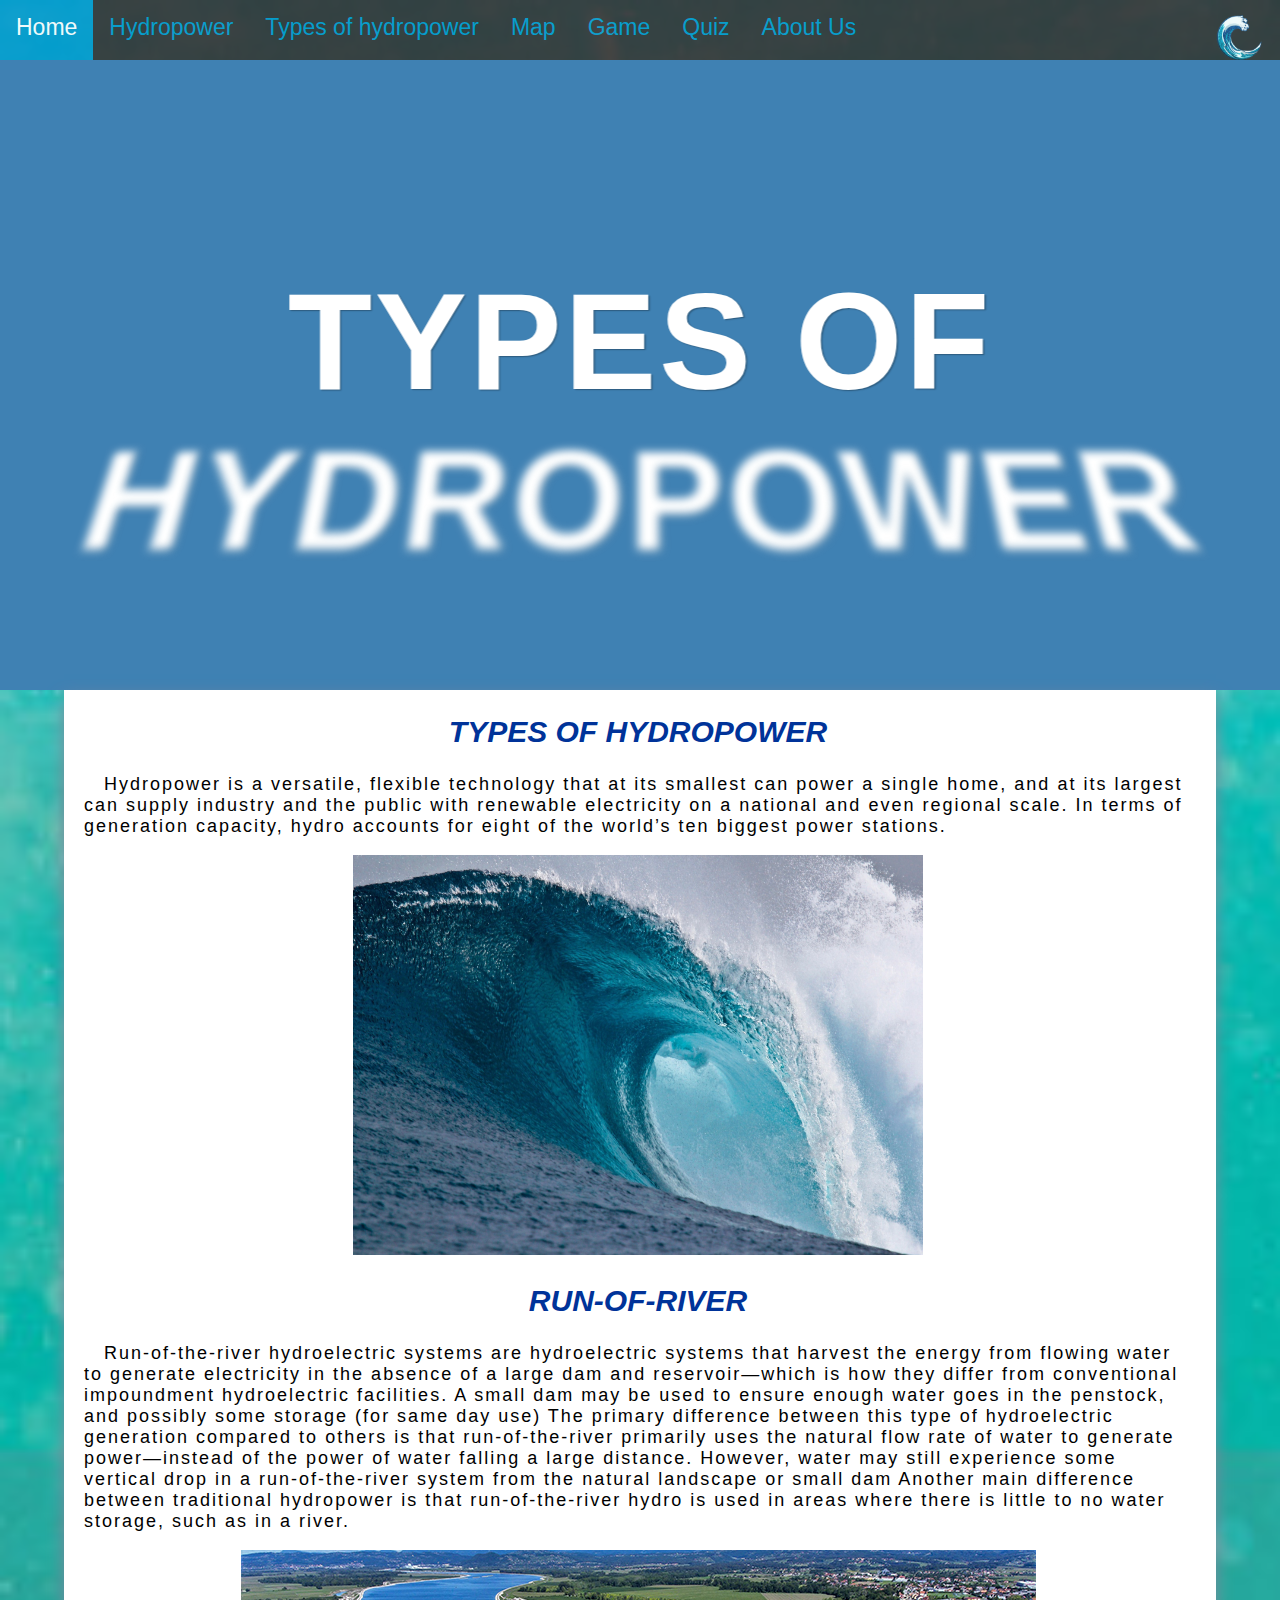
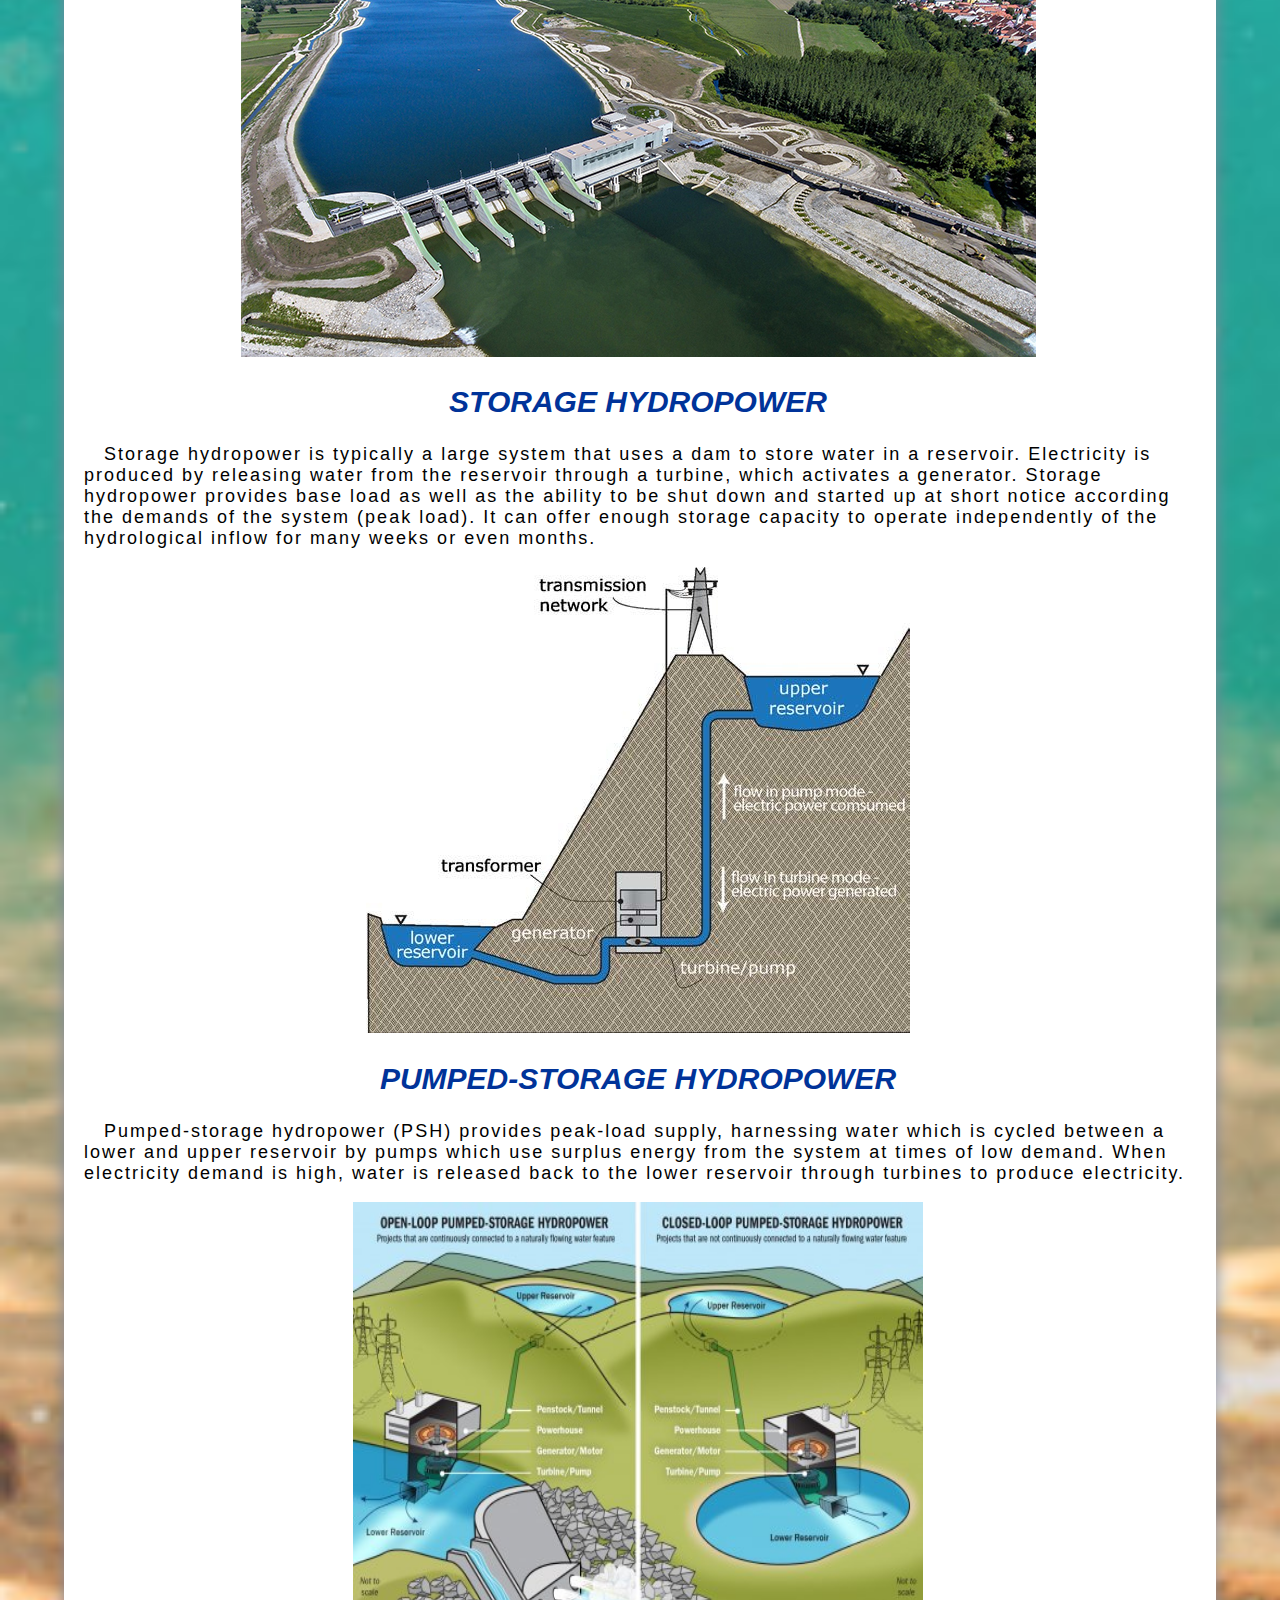
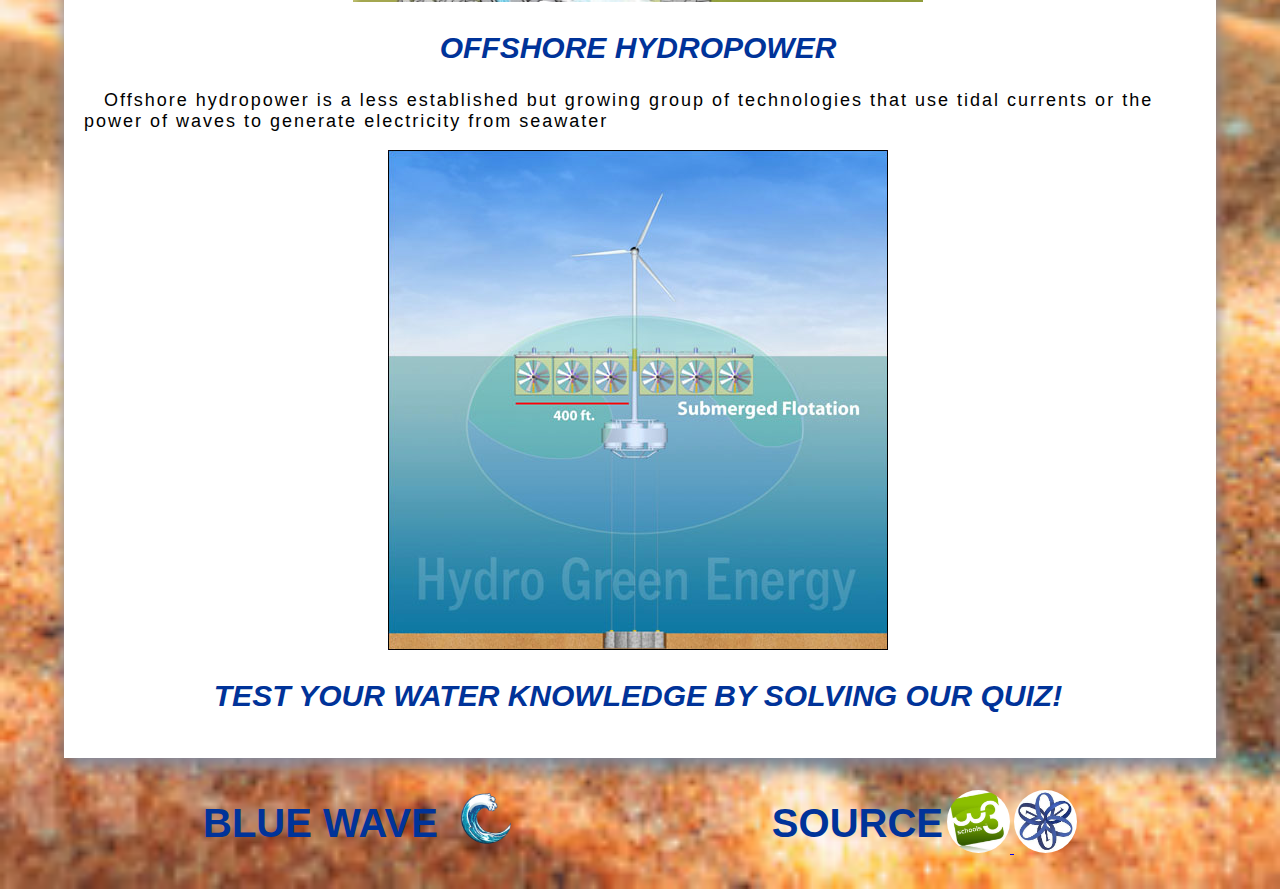
<file: html/types-of-hydropower.html>
<!DOCTYPE html>
<html>
<!--Insert external css -->
<head>
    <title>Types Of Hydropower</title>
    <link href="../css/style.css" rel="stylesheet" type="text/css" />
    <meta name="viewport" content="width=device-width, initial-scale=1">
</head>

<body class="bg">
    <!--Main div-->
    <div class="main">
        <!--Navigation bar with logo-->
        <div class="topnav">
            <a class="active menu" href="index.html"> Home</a>
            <a href="hydropower.html"> Hydropower</a>
            <a href="types-of-hydropower.html" class="menu">Types of hydropower</a>
            <a href="map.html" class="menu">Map</a>
            <a href="game.html" class="menu">Game</a>
            <a href="quiz.html" class="menu">Quiz</a>
            <a href="About-us.html" class="menu">About Us</a>
            <img src="../images/logo.png" class="logo" alt="HPS">
        </div>
        <!--Header with image and css effect-->
        <div class="waves">
            <center><h1 aria-label="Types Of Hydropower"></h1></center>
        </div>

        <!--Site content including sidebar and main bar for important content -->
        <div id="site_content">
            <div class="sidebar">
            </div>
            <!--Main bar for important content here this is text for Types of hydropower and images-->
            <div class="content">
                <h2>Types Of Hydropower</h2>
                <p>Hydropower is a versatile, flexible technology that at its smallest can power a single home, and at its largest can supply industry and the public with renewable electricity on a national and even regional scale. In terms of generation capacity, hydro accounts for eight of the world’s ten biggest power stations.</p>
                <br><center><img src="../images/bigwave.jpg" / style="height:400px;width:570px;"></center>
                <h2>Run-Of-River</h2>
                <p>Run-of-the-river hydroelectric systems are hydroelectric systems that harvest the energy from flowing water to generate electricity in the absence of a large dam and reservoir—which is how they differ from conventional impoundment hydroelectric facilities. A small dam may be used to ensure enough water goes in the penstock, and possibly some storage (for same day use) The primary difference between this type of hydroelectric generation compared to others is that run-of-the-river primarily uses the natural flow rate of water to generate power—instead of the power of water falling a large distance. However, water may still experience some vertical drop in a run-of-the-river system from the natural landscape or small dam Another main difference between traditional hydropower is that run-of-the-river hydro is used in areas where there is little to no water storage, such as in a river.</p>
                <br><center><img src="../images/run-of-river.jpg" /></center>
                <h2>Storage Hydropower</h2>
                <p>Storage hydropower is typically a large system that uses a dam to store water in a reservoir. Electricity is produced by releasing water from the reservoir through a turbine, which activates a generator. Storage hydropower provides base load as well as the ability to be shut down and started up at short notice according the demands of the system (peak load). It can offer enough storage capacity to operate independently of the hydrological inflow for many weeks or even months.</p>
                <br><center><img src="../images/storage-hydropower-system.png" /></center>
                <h2>Pumped-storage Hydropower</h2>
                <p>
                    Pumped-storage hydropower (PSH) provides peak-load supply, harnessing water which is cycled between a lower and upper reservoir by pumps which use surplus energy from the system at times of low demand. When electricity demand is high, water is released back to the lower reservoir through turbines to produce electricity.
                </p>
                <br><center><img src="../images/pumped-storage.jpg" style="height:400px;width:570px;" /></center>

                <h2>Offshore Hydropower</h2>
                <p>Offshore hydropower is a less established but growing group of technologies that use tidal currents or the power of waves to generate electricity from seawater</p>
                <br><center><img src="../images/offshore.jpg" /></center>
                <h2>Test your water knowledge by solving our quiz!</h2>
            </div>
        </div>
    </div>
    <!--Footer with logo and source we use internal css for better regulation-->
    <div class="footer ">

        <div style="float:left;margin-left:200px;">
            <table>
                <tr>
                    <th>
                        <h3>Blue wave</h3>
                    </th>
                    <th>
                        <img src="../images/logo.png" width="90" height="90" alt="HPS">
                    </th>
                </tr>
            </table>
        </div>

        <div style="float:right;margin-right:200px;">
            <table>
                <tr>
                    <th>
                        <h3>Source</h3>
                    </th>
                    <th>
                        <a href="https://www.w3schools.com">
                            <img class="footerimg" border="0" alt="W3Schools" src="[data-uri]">
                        </a>

                        <a href="https://www.codingburgas.bg">
                            <img class="footerimg" border="0" alt="W3Schools" src="[data-uri]">
                        </a>
                    </th>
                </tr>
            </table>
        </div>
    </div>

</body>
</html>
</file>
<file: css/style.css>
/*main parts of the site */
html {
    box-sizing: border-box;
}

body {
    height: 100%;
    margin: 0;
    padding: 0;
}
.bg {
    /* The image used */
    background-image:url('../images/sun.png');
    /* Full height */
    height: 100%;
    /* Center and scale the image nicely */
    background-position: center;
    background-repeat: no-repeat;
    background-size: cover;
}
p {
    font-family: Tahoma, Geneva, sans-serif;
    font-size: 18px;
    margin: 0;
    text-indent: 20px;
    letter-spacing: 2px;
    color:black;
}

h2 {
    font-size: 30px;
    text-align: center;
    font-style: italic;
    font-family: Arial, Helvetica, sans-serif;
    text-transform: uppercase;
    color: #003399;
}
.menu {
    font-size: 20px;
    cursor: pointer;
}

.logo {
    width: 80px;
    height: 80px;
    position: absolute;
    top: 0px;
    right: 0;
}

.topnav {
    overflow: hidden;
    background-color: #333;
    opacity:0.9;
    height: 60px;
    width: 100%;
}

    .topnav a {
        float: left;
        font-family: Lucida, sans-serif;
        color: #0099cc;
        height: 60px;
        text-align: center;
        padding: 14px 16px;
        text-decoration: none;
        font-size: 23px;
    }

        .topnav a:hover {
            background-color: #0099cc;
            color: white;
        }

.main {
    overflow: auto;
    padding-bottom: 100px;
}

/*The style that shapes the content of the site*/
#site_content {
    width: 90%;
    overflow: hidden;
    margin: 0 auto 0 auto;
    padding: 0 24px 20px 20px;
    box-shadow: 0 8px 16px 0 rgb(125, 135, 155);
    background: #FFF;
}

.sidebar {
    float: right;
    width: 300px;
    padding: 0 15px 20px 15px;
}

    .sidebar ul {
        width: 198px;
        padding: 4px 0 0 0;
        margin: 4px 0 30px 0;
    }

    .sidebar li {
        list-style: none;
        padding: 0 0 7px 0;
    }

        .sidebar li a, .sidebar li a:hover {
            padding: 0 0 0 40px;
            display: block;
            background: transparent url(link.png) no-repeat left center;
        }

            .sidebar li a.selected {
                color: #7E2451;
                text-decoration: none;
            }

#content {
    text-align: left;
    float: left;
    width: 595px;
    padding: 0;
}

    #content ul {
        margin: 2px 0 22px 0px;
    }

        #content ul li {
            list-style-type: none;
            background: url(bullet.png) no-repeat;
            margin: 0 0 6px 0;
            padding: 0 0 4px 25px;
            line-height: 1.5em;
        }
        /*Our header*/
h1 {
    position: relative;
    font-family: 'Roboto', Arial, sans-serif;
    font-size: calc(10px + 10vw);
    font-weight: 700;
    color:white;
    letter-spacing: 0.02em;
    text-transform: uppercase;
    perspective: 600px;
}

    h1::before, h1::after {
        content: attr(aria-label);
        position: absolute;
        top: 0;
        left: 0;
        transform: translate(-50%, -50%);
        text-shadow: 0.01em 0.01em 0.01em rgba(0, 0, 0, 0.3);
    }

    h1::before {
        animation: floatAbove 3.5s ease-in-out infinite;
        -webkit-clip-path: polygon(0% 0%, 100% 0%, 100% 50%, 0% 50%);
        clip-path: polygon(0% 0%, 100% 0%, 100% 50%, 0% 50%);
    }

    h1::after {
        opacity: 0,55;
        filter: blur(0.03em);
        transform: translate(-50%, -50%) rotateX(21deg);
        animation: floatBelow 3.5s ease-in-out infinite;
        -webkit-clip-path: polygon(0% 50%, 100% 50%, 100% 100%, 0% 100%);
        clip-path: polygon(0% 50%, 100% 50%, 100% 100%, 0% 100%);
    }

@keyframes floatAbove {
    50% {
        transform: translate(-50%, -60%);
        -webkit-clip-path: polygon(0% 0%, 100% 0%, 100% 60%, 0% 60%);
        clip-path: polygon(0% 0%, 100% 0%, 100% 60%, 0% 60%);
    }
}

@keyframes floatBelow {
    50% {
        transform: translate(-50%, -60%) rotateX(10deg);
        -webkit-clip-path: polygon(0% 60%, 100% 60%, 100% 100%, 0% 100%);
        clip-path: polygon(0% 60%, 100% 60%, 100% 100%, 0% 100%);
    }
}

.waves {
    display: flex;
    justify-content: center;
    align-items: center;
    height: 70vh;
    background: #3f81b3 url(https://live.staticflickr.com/848/43189943854_189a532d7c_b.jpg) no-repeat center;
    background-size: cover;
    overflow: hidden;
    width: 100%;
}
/*The style that shapes page in the site(Map) and images in the sidebar*/
.map {
    border: 8px;
    width: 1000px;
    height: 850px;
    margin-top: 50px;
}
/*images in sidebar*/
.imageblue-economy {
    border: 3px;
    border-color: black;
    height: 200px;
    width: 100%;
}
    /*for hover*/
    .imageblue-economy:hover {
        border: 3px;
        border-color: black;
        background-color: #d4d7de;
    }
/*images in sidebar2*/
.imageblue-economy2 {
    border: 3px;
    border-color: black;
    height: 170px;
    width: 60%;
}
    /*for hover*/
    .imageblue-economy2:hover {
        border: 3px;
        border-color: black;
        background-color: #d4d7de;
    }
/*index collums*/
.video {
    margin: 20px;
    width: 700px;
    height: 390px;
}

/*The style that shapes page in the site(About us)*/
*, *:before, *:after {
    box-sizing: inherit;
}

.column {
    float: left;
    width: 33.3%;
    margin-bottom: 16px;
    padding: 0 8px;
}

.card {
    box-shadow: 0 12px 24px 8px #333333;
    margin: 8px;
}
.container {
    min-height: 100%;
    padding: 0 16px;
}

    .container::after, .row::after {
        content: "";
        clear: both;
        display: table;
    }
.title {
    color: #d9d9d9;
}
.textourteam {
    font-size: 40px;
    font-family: Arial, Helvetica, sans-serif;
    color:white;
}
textcontact {
    font-size: 10px;
    font-family: Arial, Helvetica, sans-serif;
    color: black;
}
/*The style that shapes contact form in About us page <-*/
.boxcontact {
    padding: 20px;
}
.boxcontacttext {
    color: black;
    font-size: 18px;
    font-family: Arial, Helvetica, sans-serif;
}
    input[type=text], select, textarea {
        width: 100%;
        padding: 12px;
        border: 1px solid #ccc;
        border-radius: 5px;
        box-sizing: border-box;
        margin-top: 6px;
        margin-bottom: 16px;
        resize: vertical;
    }

input[type=text], select, textarea {
    width: 100%;
    padding: 12px;
    border: 1px solid #ccc;
    border-radius: 4px;
    box-sizing: border-box;
    margin-top: 6px;
    margin-bottom: 16px;
    resize: vertical;
}

.button {
    border: none;
    outline: 0;
    display: inline-block;
    padding: 8px;
    color: white;
    background-color: #000;
    text-align: center;
    cursor: pointer;
    width: 100%;
}

.button2 {
    border-radius: 20px;
    outline: 0;
    display: inline-block;
    padding: 8px;
    color: white;
    background-color: #0099cc;
    text-align: center;
    cursor: pointer;
    width: 100%
}

.button:hover {
    background-color: #555;
}
/*contact*/
@media screen and (max-width: 650px) {
    .column {
        width: 100%;
        display: block;
    }
}
/*The style that shapes page in the site(Quiz)*/
.quiz {
    padding-top: 20px;
    font-family: "Times New Roman", Times, serif;
}

.font {
    font-family: "Times New Roman", Times, serif;
    font-size: 20px;
    margin: 0;
}

.box2 {
    position: relative;
    font-family: "Times New Roman", Times, serif;
    font-size: 20px;
    font-weight: bold;
    padding: 6px 24px;
    text-decoration: none;
    text-shadow: 0px 1px 0px #7cacde;
    background-color: #63b8ee;
    border-radius: 6px;
    border: 1px solid #3866a3;
    display: inline-block;
    color: #14396a;
    box-shadow: inset 0px 1px 0px 0px #bee2f9;
    background: linear-gradient(to bottom, #63b8ee 5%, #468ccf 100%);
}

.bouncy {
    animation: bouncy 5s infinite linear;
    position: relative;
    font-family: Arial;
    font-size: 20px;
    font-weight: bold;
    padding: 6px 24px;
    text-decoration: none;
    text-shadow: 0px 1px 0px #7cacde;
    background-color: #63b8ee;
    border-radius: 6px;
    border: 1px solid #3866a3;
    display: inline-block;
    cursor: pointer;
    color: #14396a;
    box-shadow: inset 0px 1px 0px 0px #bee2f9;
    background: linear-gradient(to bottom, #63b8ee 5%, #468ccf 100%);
}

@keyframes bouncy {
    0% {
        top: 0em
    }

    40% {
        top: 0em
    }

    43% {
        top: -0.9em
    }

    46% {
        top: 0em
    }

    48% {
        top: -0.4em
    }

    50% {
        top: 0em
    }

    100% {
        top: 0em;
    }
}
/*The style that shapes footer*/
.footer {
    margin-top: -100px;
    height: 100px;
    text-align: center;
    margin-bottom: 0;
    position: relative;
    left: 0;
    bottom: 0;
    clear: both;
}
/*Type of text most commonly used in footer*/
h3 {
    font-size: 40px;
    font-family: Arial, Helvetica, sans-serif;
    text-transform: uppercase;
    color: #003399;
}

.footerimg {
    width: 63px;
    height: 63px;
    border: 1px;
    border-radius: 50%
}
/*The style that shapes page in the site(Game)*/
.game {
    background: #cccccc;
    width: 90%;
    height:750px;
    position: relative;
    overflow: hidden;
    box-shadow: 0 8px 16px 0 rgb(125, 135, 155);
}

.score {
    font-size: 500px;
    z-index: 20;
    font-family: arial;
    color: cornflowerblue;
    user-select: none;
    width: 100%;
    text-align: center;
}

.box {
    width: 100px;
    height: 100px;
    position: absolute;
    top: -150px;
    transition: transform 1.5s linear;
    cursor: pointer;
    z-index: 100;

}

.move {
    transform: translateY(120vh);
}

.counter {
    width: 100%;
    margin: 0 auto;
    text-align: center;
    font-family: arial;
    color: cornflowerblue;
    font-weight: bold;
    padding-top: 10px;
    font-size: 20px;
    position: relative;
    z-index: 9999;
}
</file>
